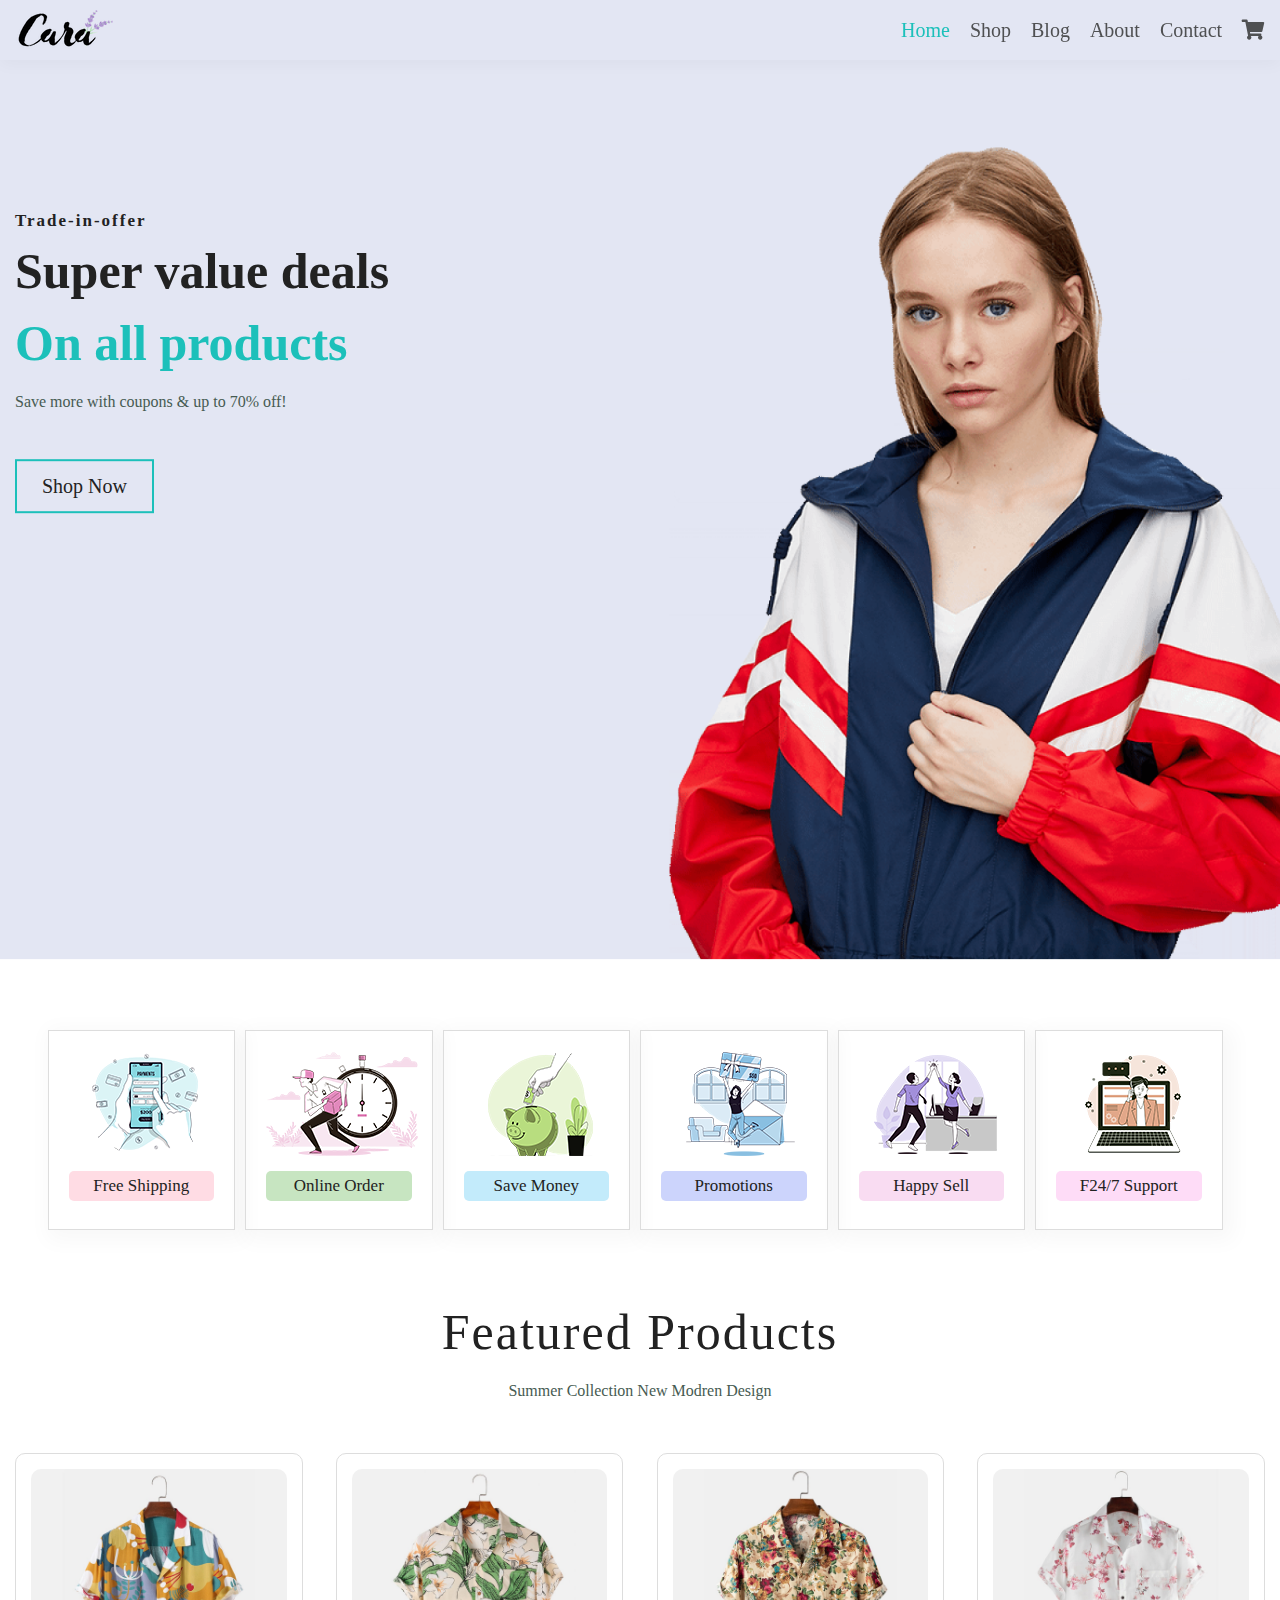
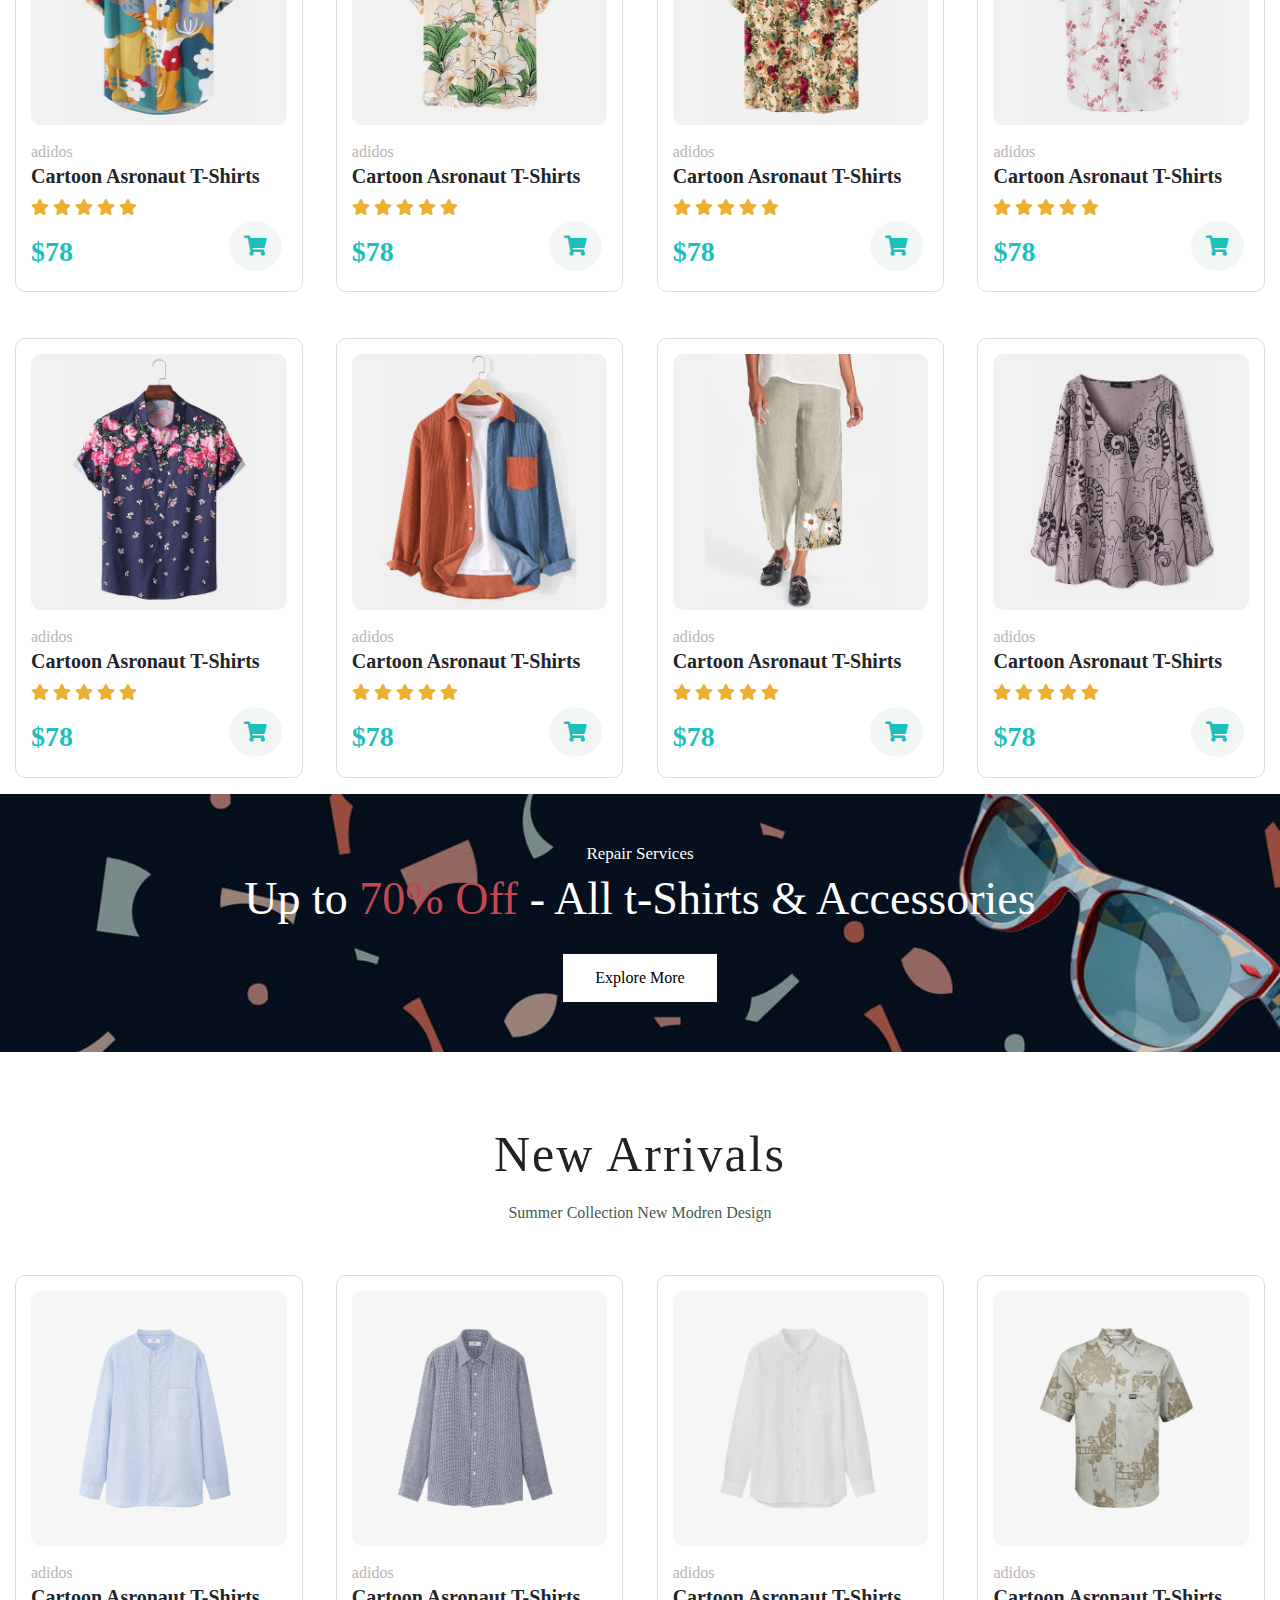
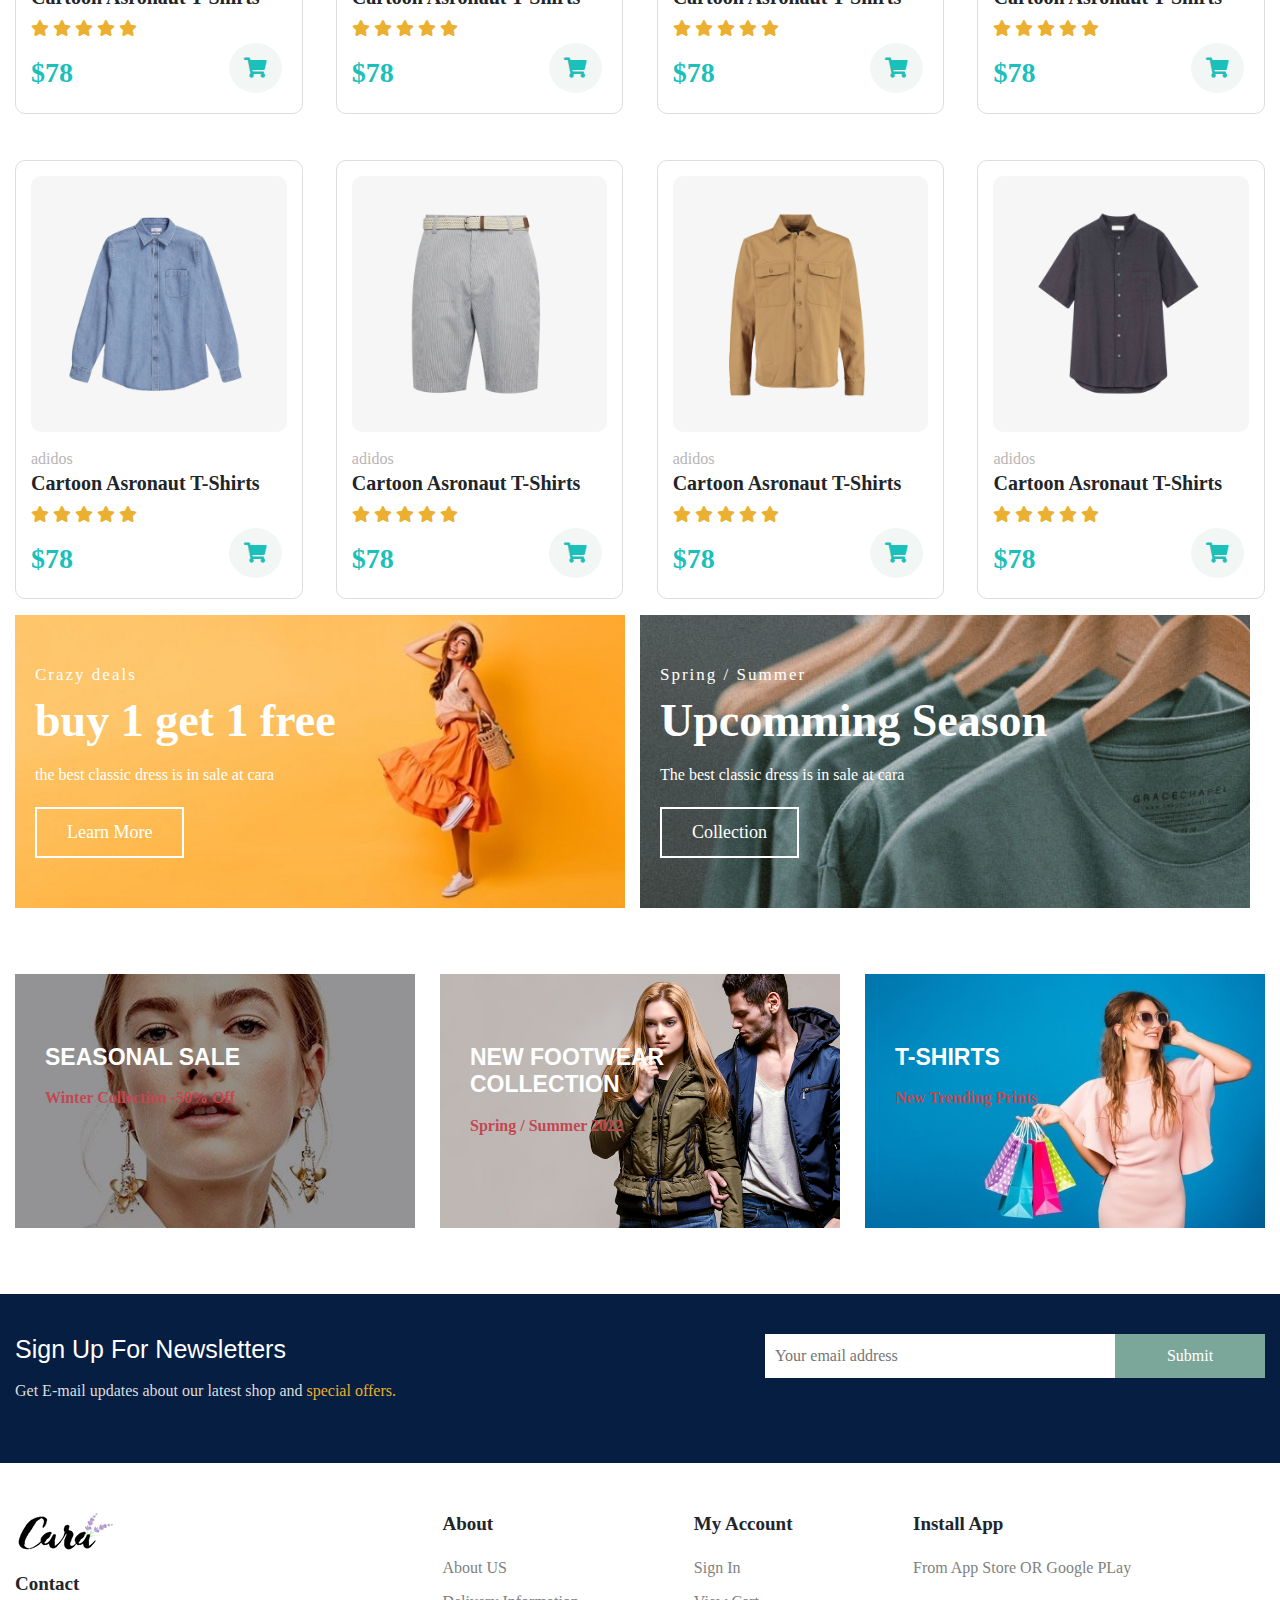
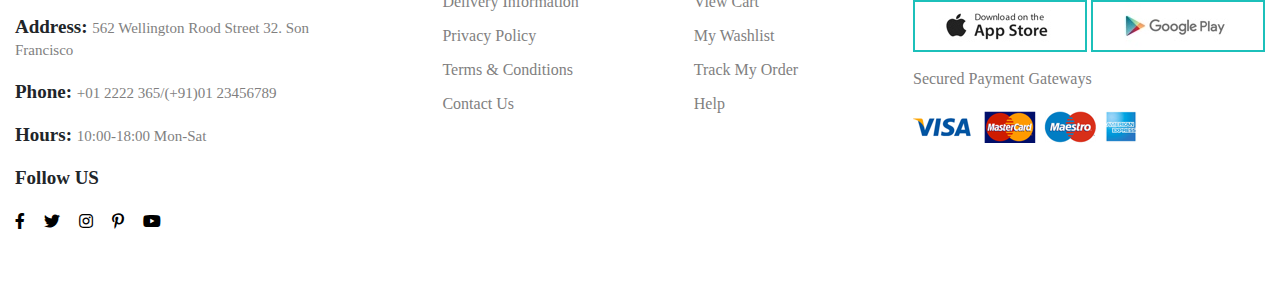
<file: index.html>
<!DOCTYPE html>
<html>
<head>
	<meta charset="UTF-8">
	<meta name="viewport" content="width=device-width, initial-scale=1">
	<link href="css/all.min.css" rel="stylesheet" type="text/css">
	<link href="css/bootstrap.css" rel="stylesheet" type="text/css">
    <link href="css/animate.min.css" rel="stylesheet" type="text/css">
	<link href="css/style.css" rel="stylesheet" type="text/css">
	<title>Document</title>
	<!--[if lt IE 9]>
    <script src="/js/html5shiv.js"></script>
    <![endif]-->

</head>
<body>

	<nav>
		
		<div class="container">
			<div class="l-side">
				<a href="#"> <img src="images/logo.png" alt=""> </a>
				<div>
					<a href="cart.html"> <i class="fa-solid fa-cart-shopping"></i> </a>
				    <a href="#"> <i class="fa-solid fa-bars-staggered"></i> </a>
				</div>
			</div>
	
			<ul class="r-side">
				<li> <a href=""> <i class="fa-solid fa-close"></i> </a> </li>
				<li> <a href="index.html" class="nav_active">Home</a> </li>
				<li> <a href="shop.html">Shop</a> </li>
				<li> <a href="blog.html">Blog</a> </li>
				<li> <a href="about.html">About</a> </li>
				<li> <a href="contact.html">Contact</a> </li>
				<li> <a href="cart.html"> <i class="fa-solid fa-cart-shopping"></i> </a> </li>
			</ul>
		</div>

	</nav>

	<!------------------------------------------------------------------------>
	<!------------------------------------------------------------------------>

	<header>
		<div class="container">
			
			<article>

				<h4>Trade-in-offer</h4>
				<h1>Super value deals</h1>
				<h1>On all products</h1>
				<p>Save more with coupons & up to 70% off!</p>
				<a href=""> Shop Now </a>

			</article>

		</div>
	</header>

	<!------------------------------------------------------------------------>
	<!------------------------------------------------------------------------>

	<section class="sec1">
		<div class="container">

			<article>
				<img src="images/features/f1.png" alt="">
				<h4>Free Shipping</h4>
			</article>
			<article>
				<img src="images/features/f2.png" alt="">
				<h4>Online Order</h4>
			</article>
			<article>
				<img src="images/features/f3.png" alt="">
				<h4>Save Money</h4>
			</article>
			<article>
				<img src="images/features/f4.png" alt="">
				<h4>Promotions</h4>
			</article>
			<article>
				<img src="images/features/f5.png" alt="">
				<h4>Happy Sell</h4>
			</article>
			<article>
				<img src="images/features/f6.png" alt="">
				<h4>F24/7 Support</h4>
			</article>

		</div>
	</section>

	<!------------------------------------------------------------------------>
	<!------------------------------------------------------------------------>

	<section class="sec2">
		<div class="container">

			<h1>Featured Products</h1>
			<p>Summer Collection New Modren Design</p>

			<article>

				<figure>
					<img src="images/products/f1.jpg" alt="">
					<div class="prod_info">
						<span>adidos</span>
						<h5>Cartoon Asronaut T-Shirts</h5>
						<div class="prod_stars">
							<i class="fa-solid fa-star"></i>
							<i class="fa-solid fa-star"></i>
							<i class="fa-solid fa-star"></i>
							<i class="fa-solid fa-star"></i>
							<i class="fa-solid fa-star"></i>
						</div>
						<h3>$78</h3>
					</div>
					<a href=""> <i class="fa-solid fa-shopping-cart"></i> </a>
				</figure>
				<figure>
					<img src="images/products/f2.jpg" alt="">
					<div class="prod_info">
						<span>adidos</span>
						<h5>Cartoon Asronaut T-Shirts</h5>
						<div class="prod_stars">
							<i class="fa-solid fa-star"></i>
							<i class="fa-solid fa-star"></i>
							<i class="fa-solid fa-star"></i>
							<i class="fa-solid fa-star"></i>
							<i class="fa-solid fa-star"></i>
						</div>
						<h3>$78</h3>
					</div>
					<a href=""> <i class="fa-solid fa-shopping-cart"></i> </a>
				</figure>
				<figure>
					<img src="images/products/f3.jpg" alt="">
					<div class="prod_info">
						<span>adidos</span>
						<h5>Cartoon Asronaut T-Shirts</h5>
						<div class="prod_stars">
							<i class="fa-solid fa-star"></i>
							<i class="fa-solid fa-star"></i>
							<i class="fa-solid fa-star"></i>
							<i class="fa-solid fa-star"></i>
							<i class="fa-solid fa-star"></i>
						</div>
						<h3>$78</h3>
					</div>
					<a href=""> <i class="fa-solid fa-shopping-cart"></i> </a>
				</figure>
				<figure>
					<img src="images/products/f4.jpg" alt="">
					<div class="prod_info">
						<span>adidos</span>
						<h5>Cartoon Asronaut T-Shirts</h5>
						<div class="prod_stars">
							<i class="fa-solid fa-star"></i>
							<i class="fa-solid fa-star"></i>
							<i class="fa-solid fa-star"></i>
							<i class="fa-solid fa-star"></i>
							<i class="fa-solid fa-star"></i>
						</div>
						<h3>$78</h3>
					</div>
					<a href=""> <i class="fa-solid fa-shopping-cart"></i> </a>
				</figure>
				<figure>
					<img src="images/products/f5.jpg" alt="">
					<div class="prod_info">
						<span>adidos</span>
						<h5>Cartoon Asronaut T-Shirts</h5>
						<div class="prod_stars">
							<i class="fa-solid fa-star"></i>
							<i class="fa-solid fa-star"></i>
							<i class="fa-solid fa-star"></i>
							<i class="fa-solid fa-star"></i>
							<i class="fa-solid fa-star"></i>
						</div>
						<h3>$78</h3>
					</div>
					<a href=""> <i class="fa-solid fa-shopping-cart"></i> </a>
				</figure>
				<figure>
					<img src="images/products/f6.jpg" alt="">
					<div class="prod_info">
						<span>adidos</span>
						<h5>Cartoon Asronaut T-Shirts</h5>
						<div class="prod_stars">
							<i class="fa-solid fa-star"></i>
							<i class="fa-solid fa-star"></i>
							<i class="fa-solid fa-star"></i>
							<i class="fa-solid fa-star"></i>
							<i class="fa-solid fa-star"></i>
						</div>
						<h3>$78</h3>
					</div>
					<a href=""> <i class="fa-solid fa-shopping-cart"></i> </a>
				</figure>
				<figure>
					<img src="images/products/f7.jpg" alt="">
					<div class="prod_info">
						<span>adidos</span>
						<h5>Cartoon Asronaut T-Shirts</h5>
						<div class="prod_stars">
							<i class="fa-solid fa-star"></i>
							<i class="fa-solid fa-star"></i>
							<i class="fa-solid fa-star"></i>
							<i class="fa-solid fa-star"></i>
							<i class="fa-solid fa-star"></i>
						</div>
						<h3>$78</h3>
					</div>
					<a href=""> <i class="fa-solid fa-shopping-cart"></i> </a>
				</figure>
				<figure>
					<img src="images/products/f8.jpg" alt="">
					<div class="prod_info">
						<span>adidos</span>
						<h5>Cartoon Asronaut T-Shirts</h5>
						<div class="prod_stars">
							<i class="fa-solid fa-star"></i>
							<i class="fa-solid fa-star"></i>
							<i class="fa-solid fa-star"></i>
							<i class="fa-solid fa-star"></i>
							<i class="fa-solid fa-star"></i>
						</div>
						<h3>$78</h3>
					</div>
					<a href=""> <i class="fa-solid fa-shopping-cart"></i> </a>
				</figure>

			</article>

		</div>

	</section>

	<!------------------------------------------------------------------------>
	<!------------------------------------------------------------------------>

	<section class="sec3">
		<div class="container">

			<article>
				<h4>Repair Services</h4>
				<h2>Up to <span> 70% Off </span> - All t-Shirts & Accessories</h2>
				<a href=""> Explore More </a>
			</article>

		</div>
	</section>

	<!------------------------------------------------------------------------>
	<!------------------------------------------------------------------------>

	<section class="sec2">
		<div class="container">

			<h1>New Arrivals</h1>
			<p>Summer Collection New Modren Design</p>

			<article>

				<figure>
					<img src="images/products/n1.jpg" alt="">
					<div class="prod_info">
						<span>adidos</span>
						<h5>Cartoon Asronaut T-Shirts</h5>
						<div class="prod_stars">
							<i class="fa-solid fa-star"></i>
							<i class="fa-solid fa-star"></i>
							<i class="fa-solid fa-star"></i>
							<i class="fa-solid fa-star"></i>
							<i class="fa-solid fa-star"></i>
						</div>
						<h3>$78</h3>
					</div>
					<a href=""> <i class="fa-solid fa-shopping-cart"></i> </a>
				</figure>
				<figure>
					<img src="images/products/n2.jpg" alt="">
					<div class="prod_info">
						<span>adidos</span>
						<h5>Cartoon Asronaut T-Shirts</h5>
						<div class="prod_stars">
							<i class="fa-solid fa-star"></i>
							<i class="fa-solid fa-star"></i>
							<i class="fa-solid fa-star"></i>
							<i class="fa-solid fa-star"></i>
							<i class="fa-solid fa-star"></i>
						</div>
						<h3>$78</h3>
					</div>
					<a href=""> <i class="fa-solid fa-shopping-cart"></i> </a>
				</figure>
				<figure>
					<img src="images/products/n3.jpg" alt="">
					<div class="prod_info">
						<span>adidos</span>
						<h5>Cartoon Asronaut T-Shirts</h5>
						<div class="prod_stars">
							<i class="fa-solid fa-star"></i>
							<i class="fa-solid fa-star"></i>
							<i class="fa-solid fa-star"></i>
							<i class="fa-solid fa-star"></i>
							<i class="fa-solid fa-star"></i>
						</div>
						<h3>$78</h3>
					</div>
					<a href=""> <i class="fa-solid fa-shopping-cart"></i> </a>
				</figure>
				<figure>
					<img src="images/products/n4.jpg" alt="">
					<div class="prod_info">
						<span>adidos</span>
						<h5>Cartoon Asronaut T-Shirts</h5>
						<div class="prod_stars">
							<i class="fa-solid fa-star"></i>
							<i class="fa-solid fa-star"></i>
							<i class="fa-solid fa-star"></i>
							<i class="fa-solid fa-star"></i>
							<i class="fa-solid fa-star"></i>
						</div>
						<h3>$78</h3>
					</div>
					<a href=""> <i class="fa-solid fa-shopping-cart"></i> </a>
				</figure>
				<figure>
					<img src="images/products/n5.jpg" alt="">
					<div class="prod_info">
						<span>adidos</span>
						<h5>Cartoon Asronaut T-Shirts</h5>
						<div class="prod_stars">
							<i class="fa-solid fa-star"></i>
							<i class="fa-solid fa-star"></i>
							<i class="fa-solid fa-star"></i>
							<i class="fa-solid fa-star"></i>
							<i class="fa-solid fa-star"></i>
						</div>
						<h3>$78</h3>
					</div>
					<a href=""> <i class="fa-solid fa-shopping-cart"></i> </a>
				</figure>
				<figure>
					<img src="images/products/n6.jpg" alt="">
					<div class="prod_info">
						<span>adidos</span>
						<h5>Cartoon Asronaut T-Shirts</h5>
						<div class="prod_stars">
							<i class="fa-solid fa-star"></i>
							<i class="fa-solid fa-star"></i>
							<i class="fa-solid fa-star"></i>
							<i class="fa-solid fa-star"></i>
							<i class="fa-solid fa-star"></i>
						</div>
						<h3>$78</h3>
					</div>
					<a href=""> <i class="fa-solid fa-shopping-cart"></i> </a>
				</figure>
				<figure>
					<img src="images/products/n7.jpg" alt="">
					<div class="prod_info">
						<span>adidos</span>
						<h5>Cartoon Asronaut T-Shirts</h5>
						<div class="prod_stars">
							<i class="fa-solid fa-star"></i>
							<i class="fa-solid fa-star"></i>
							<i class="fa-solid fa-star"></i>
							<i class="fa-solid fa-star"></i>
							<i class="fa-solid fa-star"></i>
						</div>
						<h3>$78</h3>
					</div>
					<a href=""> <i class="fa-solid fa-shopping-cart"></i> </a>
				</figure>
				<figure>
					<img src="images/products/n8.jpg" alt="">
					<div class="prod_info">
						<span>adidos</span>
						<h5>Cartoon Asronaut T-Shirts</h5>
						<div class="prod_stars">
							<i class="fa-solid fa-star"></i>
							<i class="fa-solid fa-star"></i>
							<i class="fa-solid fa-star"></i>
							<i class="fa-solid fa-star"></i>
							<i class="fa-solid fa-star"></i>
						</div>
						<h3>$78</h3>
					</div>
					<a href=""> <i class="fa-solid fa-shopping-cart"></i> </a>
				</figure>

			</article>

		</div>

	</section>

	<!------------------------------------------------------------------------>
	<!------------------------------------------------------------------------>

	<section class="sec4">
		<div class="container">

			<figure>
				<h4>Crazy deals</h4>
				<h2>buy 1 get 1 free</h2>
				<p>the best classic dress is in sale at cara</p>
				<a href=""> Learn More </a>
			</figure>
			<figure>
				<h4>Spring / Summer</h4>
				<h2>Upcomming Season</h2>
				<p>The best classic dress is in sale at cara</p>
				<a href=""> Collection </a>
			</figure>

		</div>
	</section>

	<!------------------------------------------------------------------------>
	<!------------------------------------------------------------------------>

	<section class="sec5">
		<div class="container">

			<figure>
				<h4>SEASONAL SALE</h4>
				<p>Winter Collection -50% Off</p>
			</figure>

			<figure>
				<h4>NEW FOOTWEAR COLLECTION</h4>
				<p>Spring / Summer 2022</p>
			</figure>

			<figure>
				<h4>T-SHIRTS</h4>
				<p>New Trending Prints</p>
			</figure>

		</div>
	</section>

	<!------------------------------------------------------------------------>
	<!------------------------------------------------------------------------>

	<section class="sec6">
		<div class="container">

			<article>
				<h4>Sign Up For Newsletters</h4>
				<p>Get E-mail updates about our latest shop and <span>special offers.</span></p>
			</article>

			<form action="" method="">
				<span>
					<input type="text" name="email" placeholder="Your email address"><input type="submit" name="submit">
				</span>
			</form>

		</div>
	</section>

	<!------------------------------------------------------------------------>
	<!------------------------------------------------------------------------>

	<footer>
		<div class="container">

			<figure>
				<img src="images/logo.png" alt="">
				<h5>Contact</h5>
				<div>
					<h5>Address: <span>562 Wellington Rood Street 32. Son Francisco</span> </h5>
					<h5>Phone: <span>+01 2222 365/(+91)01 23456789</span> </h5>
					<h5>Hours: <span>10:00-18:00 Mon-Sat</span> </h5>
				</div>
				<div>
					<h5>Follow US</h5>
					<ul>
						<li> <a href="#"> <i class="fa-brands fa-facebook-f"></i> </a> </li>
						<li> <a href="#"> <i class="fa-brands fa-twitter"></i> </a> </li>
						<li> <a href="#"> <i class="fa-brands fa-instagram"></i> </a> </li>
						<li> <a href="#"> <i class="fa-brands fa-pinterest-p"></i> </a> </li>
						<li> <a href="#"> <i class="fa-brands fa-youtube"></i> </a> </li>
					</ul>
				</div>
			</figure>

			<figure>
				<h5>About</h5>
				<ul>
					<li> <a href="#">About US</a> </li>
					<li> <a href="#">Delivery Information</a> </li>
					<li> <a href="#">Privacy Policy</a> </li>
					<li> <a href="#">Terms & Conditions</a> </li>
					<li> <a href="#">Contact Us</a> </li>
				</ul>
			</figure>

			<figure>
				<h5>My Account</h5>
				<ul>
					<li> <a href="#">Sign In</a> </li>
					<li> <a href="#">View Cart</a> </li>
					<li> <a href="#">My Washlist</a> </li>
					<li> <a href="#">Track My Order</a> </li>
					<li> <a href="#">Help</a> </li>
				</ul>
			</figure>

			<figure>
				<h5>Install App</h5>
				<p>From App Store OR Google PLay</p>
				<div class="app_install">
					<img src="images/pay/app.jpg" alt="">
					<img src="images/pay/play.jpg" alt="">
				</div>
				<p>Secured Payment Gateways</p>
				<div class="visa_pay">
					<img src="images/pay/pay.png" alt="">
				</div>
			</figure>

		</div>
	</footer>





	<script src="js/jquery-3.6.0.js"></script>
	<script src="js/bootstrap.bundle.js"></script>
    <script src="js/wow.min.js"></script>
              <script>
              new WOW().init();
              </script>
	<script src="js/main.js"></script>
    
</body>
</html>
</file>
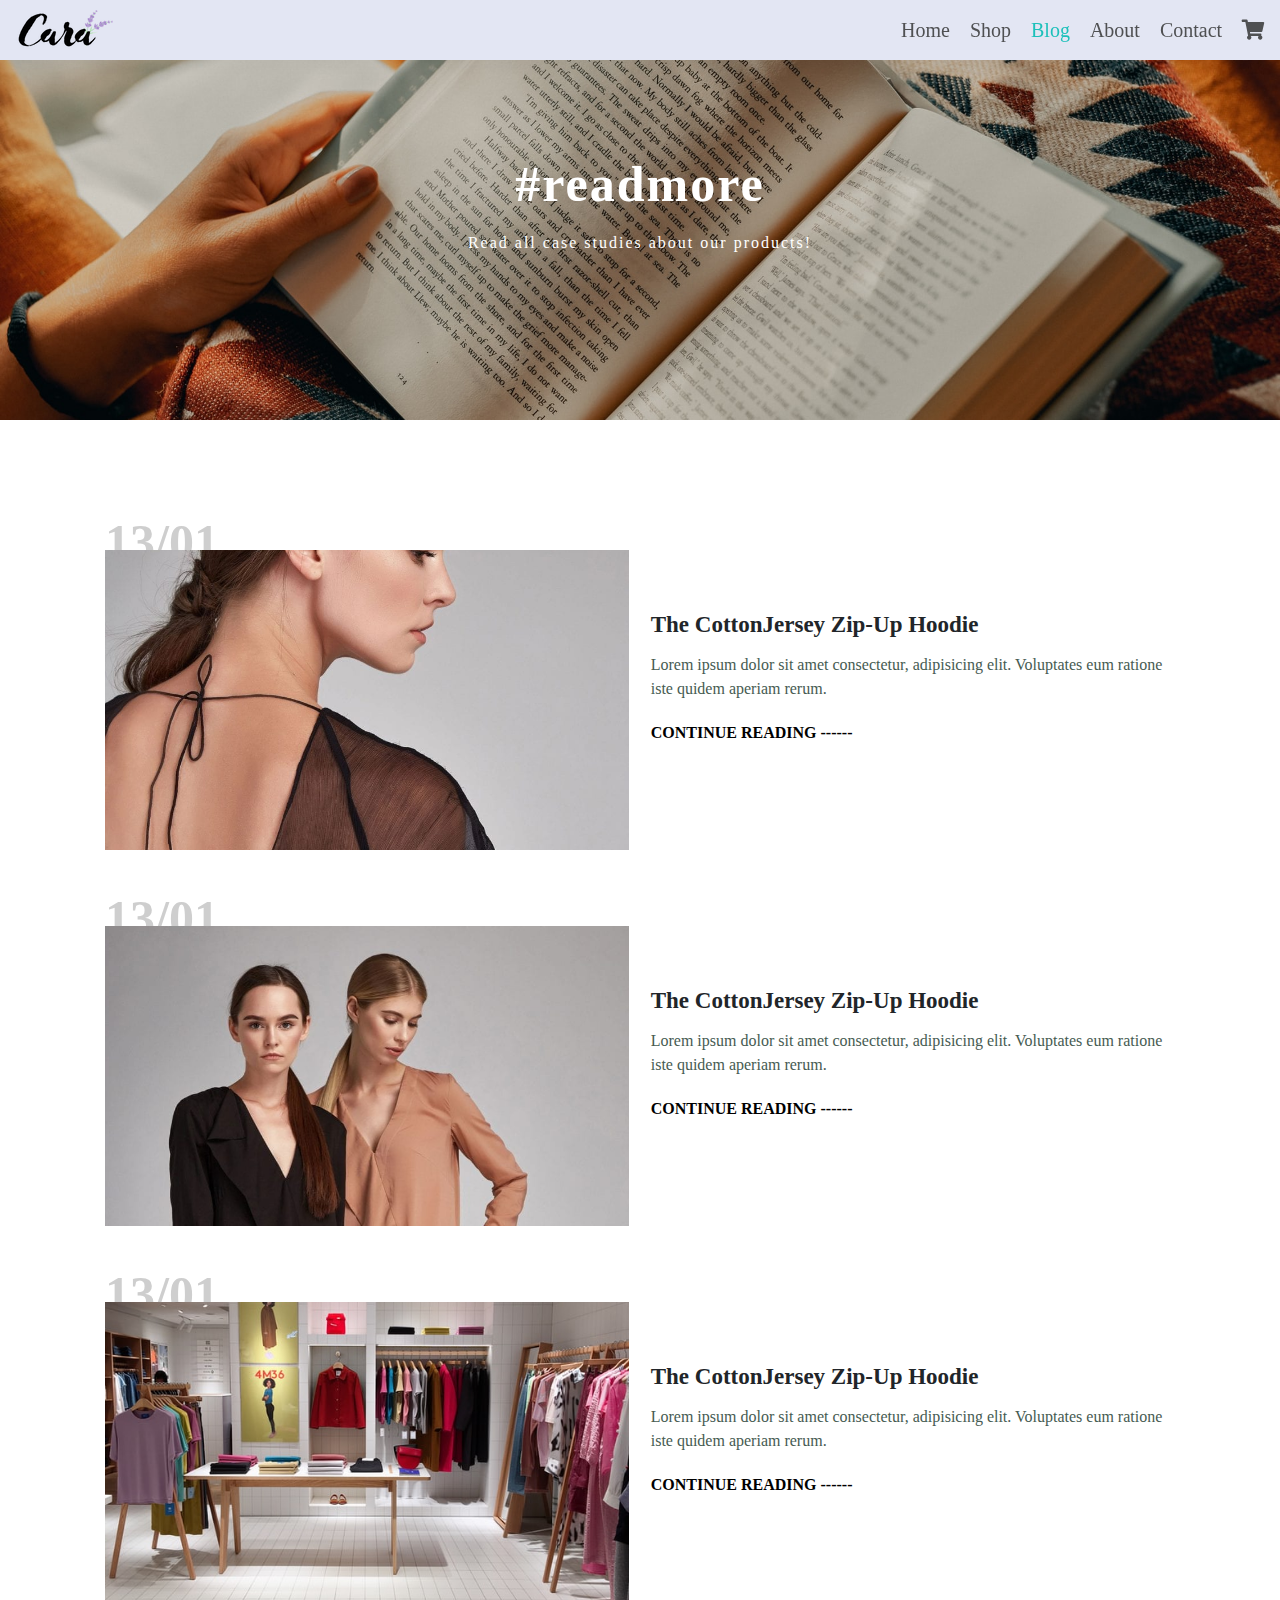
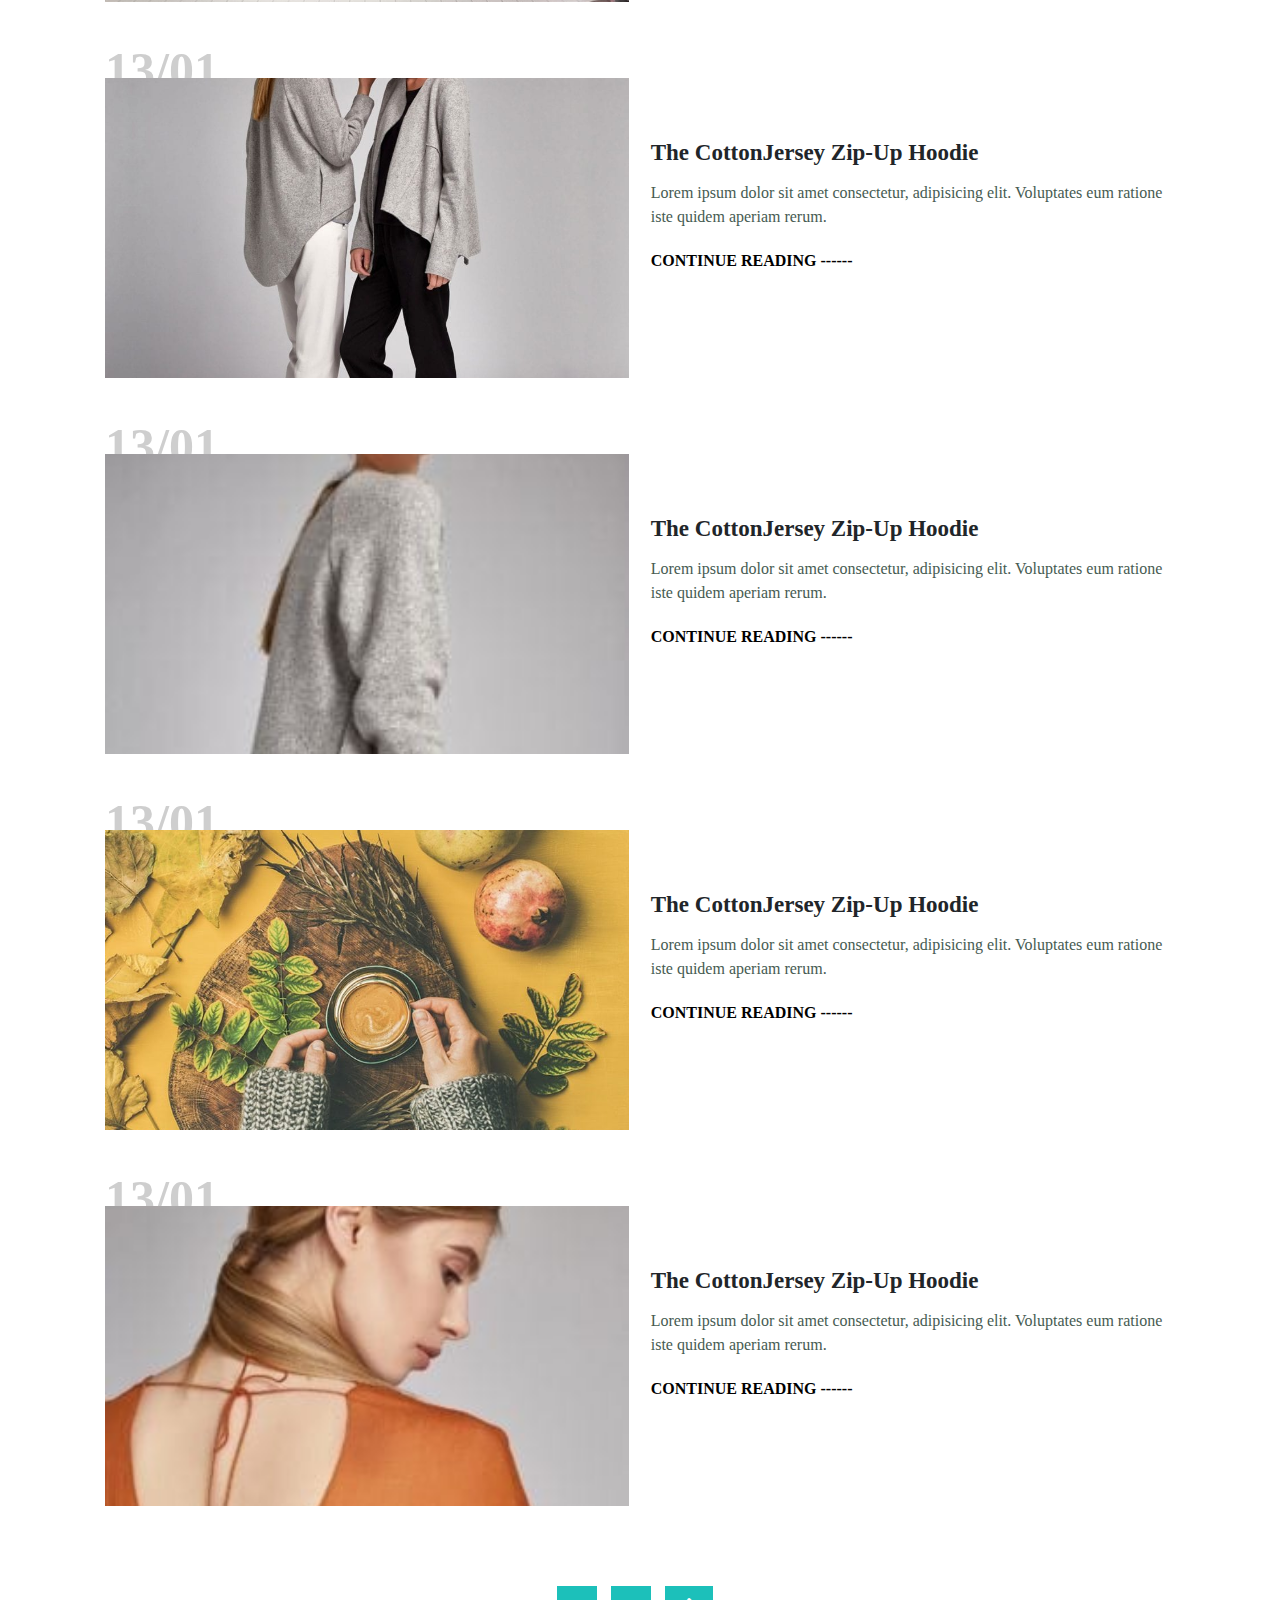
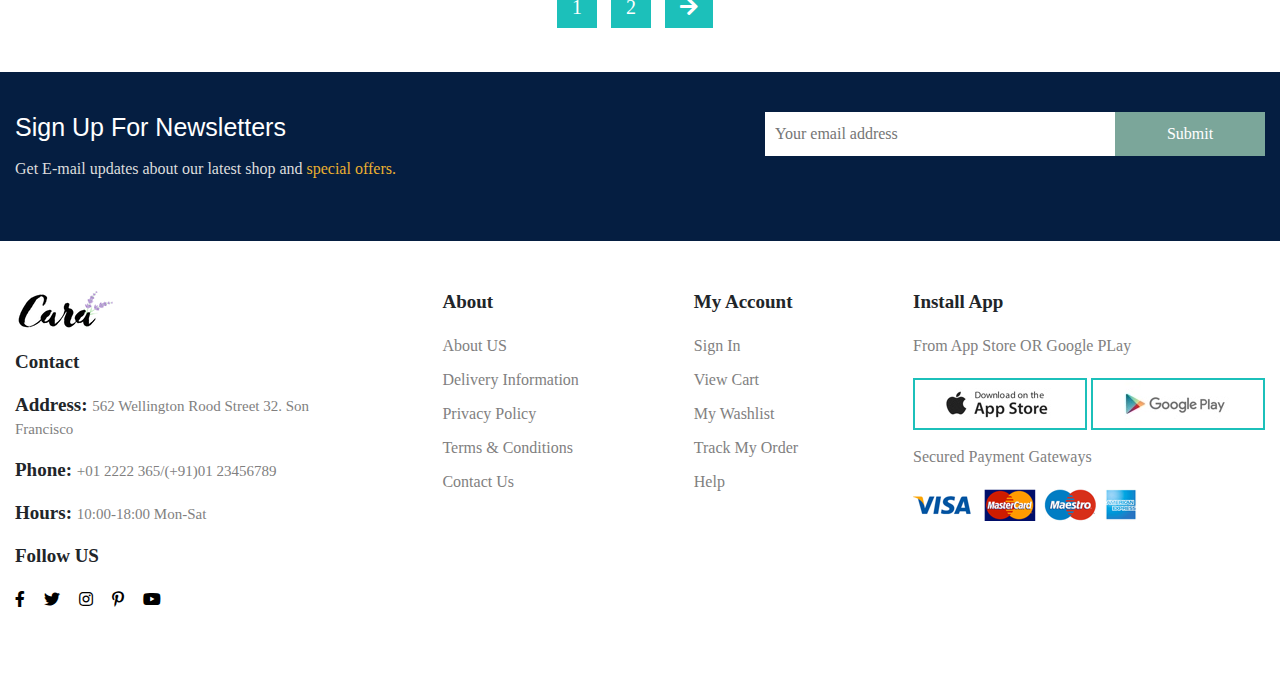
<file: blog.html>
<!DOCTYPE html>
<html>
<head>
	<meta charset="UTF-8">
	<meta name="viewport" content="width=device-width, initial-scale=1">
	<link href="css/all.min.css" rel="stylesheet" type="text/css">
	<link href="css/bootstrap.css" rel="stylesheet" type="text/css">
    <link href="css/animate.min.css" rel="stylesheet" type="text/css">
	<link href="css/style.css" rel="stylesheet" type="text/css">
	<title>Document</title>
	<!--[if lt IE 9]>
    <script src="/js/html5shiv.js"></script>
    <![endif]-->

</head>
<body>

	<nav>
		
		<div class="container">
			<div class="l-side">
				<a href="#"> <img src="images/logo.png" alt=""> </a>
				<div>
					<a href="cart.html"> <i class="fa-solid fa-cart-shopping"></i> </a>
				    <a href="#"> <i class="fa-solid fa-bars-staggered"></i> </a>
				</div>
			</div>
	
			<ul class="r-side">
				<li> <a href=""> <i class="fa-solid fa-close"></i> </a> </li>
				<li> <a href="index.html">Home</a> </li>
				<li> <a href="shop.html">Shop</a> </li>
				<li> <a href="blog.html" class="nav_active">Blog</a> </li>
				<li> <a href="about.html">About</a> </li>
				<li> <a href="contact.html">Contact</a> </li>
				<li> <a href="cart.html"> <i class="fa-solid fa-cart-shopping"></i> </a> </li>
			</ul>
		</div>

	</nav>

	<!------------------------------------------------------------------------>
	<!------------------------------------------------------------------------>

	<header class="blog_header">
		<div class="container">
			
			<article>

				<h1>#readmore</h1>
				<p>Read all case studies about our products!</p>

			</article>

		</div>
	</header>

    <!------------------------------------------------------------------------>
	<!------------------------------------------------------------------------>

	<section class="blogs">
        <div class="container">

            <div class="blog">
                <figure>
                    <p>13/01</p>
                    <img src="images/blog/b1.jpg" alt="">
                </figure>
                <article>
                    <h3>The CottonJersey Zip-Up Hoodie</h3>
                    <p>Lorem ipsum dolor sit amet consectetur, adipisicing elit. Voluptates eum ratione iste quidem aperiam rerum.</p>
                    <a href="#">CONTINUE READING ------</a>
                </article>
            </div>

            <div class="blog">
                <figure>
                    <p>13/01</p>
                    <img src="images/blog/b2.jpg" alt="">
                </figure>
                <article>
                    <h3>The CottonJersey Zip-Up Hoodie</h3>
                    <p>Lorem ipsum dolor sit amet consectetur, adipisicing elit. Voluptates eum ratione iste quidem aperiam rerum.</p>
                    <a href="#">CONTINUE READING ------</a>
                </article>
            </div>

            <div class="blog">
                <figure>
                    <p>13/01</p>
                    <img src="images/blog/b3.jpg" alt="">
                </figure>
                <article>
                    <h3>The CottonJersey Zip-Up Hoodie</h3>
                    <p>Lorem ipsum dolor sit amet consectetur, adipisicing elit. Voluptates eum ratione iste quidem aperiam rerum.</p>
                    <a href="#">CONTINUE READING ------</a>
                </article>
            </div>

            <div class="blog">
                <figure>
                    <p>13/01</p>
                    <img src="images/blog/b4.jpg" alt="">
                </figure>
                <article>
                    <h3>The CottonJersey Zip-Up Hoodie</h3>
                    <p>Lorem ipsum dolor sit amet consectetur, adipisicing elit. Voluptates eum ratione iste quidem aperiam rerum.</p>
                    <a href="#">CONTINUE READING ------</a>
                </article>
            </div>

            <div class="blog">
                <figure>
                    <p>13/01</p>
                    <img src="images/blog/b5.jpg" alt="">
                </figure>
                <article>
                    <h3>The CottonJersey Zip-Up Hoodie</h3>
                    <p>Lorem ipsum dolor sit amet consectetur, adipisicing elit. Voluptates eum ratione iste quidem aperiam rerum.</p>
                    <a href="#">CONTINUE READING ------</a>
                </article>
            </div>

            <div class="blog">
                <figure>
                    <p>13/01</p>
                    <img src="images/blog/b6.jpg" alt="">
                </figure>
                <article>
                    <h3>The CottonJersey Zip-Up Hoodie</h3>
                    <p>Lorem ipsum dolor sit amet consectetur, adipisicing elit. Voluptates eum ratione iste quidem aperiam rerum.</p>
                    <a href="#">CONTINUE READING ------</a>
                </article>
            </div>

            <div class="blog">
                <figure>
                    <p>13/01</p>
                    <img src="images/blog/b7.jpg" alt="">
                </figure>
                <article>
                    <h3>The CottonJersey Zip-Up Hoodie</h3>
                    <p>Lorem ipsum dolor sit amet consectetur, adipisicing elit. Voluptates eum ratione iste quidem aperiam rerum.</p>
                    <a href="#">CONTINUE READING ------</a>
                </article>
            </div>

        </div>
    </section>

	<!------------------------------------------------------------------------>
	<!------------------------------------------------------------------------>

    <section class="pagemovtion">
        <div class="container">

            <article>
                <a href="">1</a>
                <a href="">2</a>
                <a href=""> <i class="fa-solid fa-arrow-right"></i> </a>
            </article>
        </div>
    </section>

	<!------------------------------------------------------------------------>
	<!------------------------------------------------------------------------>

	<section class="sec6">
		<div class="container">

			<article>
				<h4>Sign Up For Newsletters</h4>
				<p>Get E-mail updates about our latest shop and <span>special offers.</span></p>
			</article>

			<form action="" method="">
				<span>
					<input type="text" name="email" placeholder="Your email address"><input type="submit" name="submit">
				</span>
			</form>

		</div>
	</section>

	<!------------------------------------------------------------------------>
	<!------------------------------------------------------------------------>

	<footer>
		<div class="container">

			<figure>
				<img src="images/logo.png" alt="">
				<h5>Contact</h5>
				<div>
					<h5>Address: <span>562 Wellington Rood Street 32. Son Francisco</span> </h5>
					<h5>Phone: <span>+01 2222 365/(+91)01 23456789</span> </h5>
					<h5>Hours: <span>10:00-18:00 Mon-Sat</span> </h5>
				</div>
				<div>
					<h5>Follow US</h5>
					<ul>
						<li> <a href="#"> <i class="fa-brands fa-facebook-f"></i> </a> </li>
						<li> <a href="#"> <i class="fa-brands fa-twitter"></i> </a> </li>
						<li> <a href="#"> <i class="fa-brands fa-instagram"></i> </a> </li>
						<li> <a href="#"> <i class="fa-brands fa-pinterest-p"></i> </a> </li>
						<li> <a href="#"> <i class="fa-brands fa-youtube"></i> </a> </li>
					</ul>
				</div>
			</figure>

			<figure>
				<h5>About</h5>
				<ul>
					<li> <a href="#">About US</a> </li>
					<li> <a href="#">Delivery Information</a> </li>
					<li> <a href="#">Privacy Policy</a> </li>
					<li> <a href="#">Terms & Conditions</a> </li>
					<li> <a href="#">Contact Us</a> </li>
				</ul>
			</figure>

			<figure>
				<h5>My Account</h5>
				<ul>
					<li> <a href="#">Sign In</a> </li>
					<li> <a href="#">View Cart</a> </li>
					<li> <a href="#">My Washlist</a> </li>
					<li> <a href="#">Track My Order</a> </li>
					<li> <a href="#">Help</a> </li>
				</ul>
			</figure>

			<figure>
				<h5>Install App</h5>
				<p>From App Store OR Google PLay</p>
				<div class="app_install">
					<img src="images/pay/app.jpg" alt="">
					<img src="images/pay/play.jpg" alt="">
				</div>
				<p>Secured Payment Gateways</p>
				<div class="visa_pay">
					<img src="images/pay/pay.png" alt="">
				</div>
			</figure>

		</div>
	</footer>





	<script src="js/jquery-3.6.0.js"></script>
	<script src="js/bootstrap.bundle.js"></script>
    <script src="js/wow.min.js"></script>
              <script>
              new WOW().init();
              </script>
	<script src="js/main.js"></script>
    
</body>
</html>
</file>
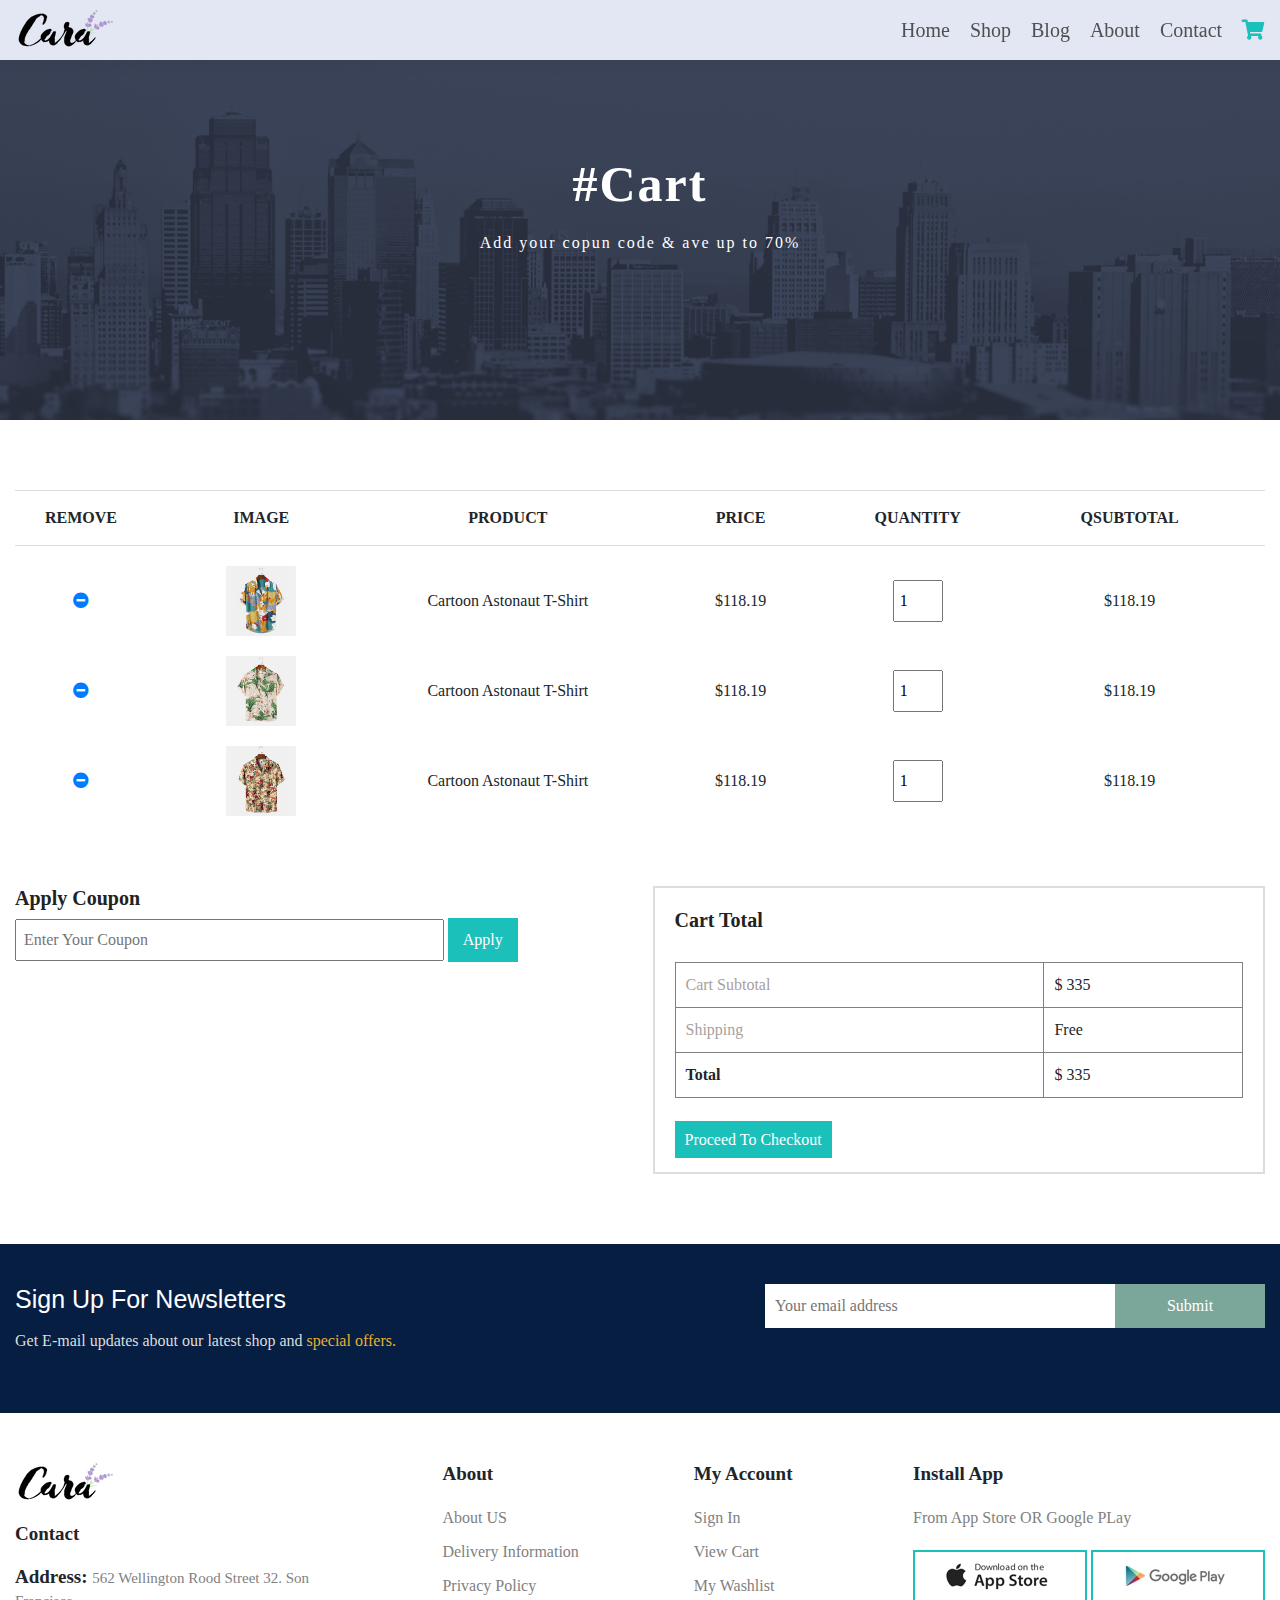
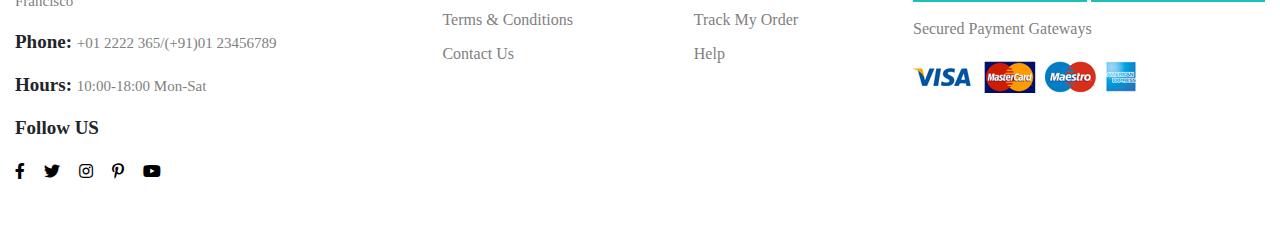
<file: cart.html>
<!DOCTYPE html>
<html>
<head>
	<meta charset="UTF-8">
	<meta name="viewport" content="width=device-width, initial-scale=1">
	<link href="css/all.min.css" rel="stylesheet" type="text/css">
	<link href="css/bootstrap.css" rel="stylesheet" type="text/css">
    <link href="css/animate.min.css" rel="stylesheet" type="text/css">
	<link href="css/style.css" rel="stylesheet" type="text/css">
	<title>Document</title>
	<!--[if lt IE 9]>
    <script src="/js/html5shiv.js"></script>
    <![endif]-->

</head>
<body>

	<nav>
		
		<div class="container">
			<div class="l-side">
				<a href="#"> <img src="images/logo.png" alt=""> </a>
				<div>
					<a href="cart.html"> <i class="fa-solid fa-cart-shopping"></i> </a>
				    <a href="#"> <i class="fa-solid fa-bars-staggered"></i> </a>
				</div>
			</div>
	
			<ul class="r-side">
				<li> <a href=""> <i class="fa-solid fa-close"></i> </a> </li>
				<li> <a href="index.html">Home</a> </li>
				<li> <a href="shop.html">Shop</a> </li>
				<li> <a href="blog.html">Blog</a> </li>
				<li> <a href="about.html">About</a> </li>
				<li> <a href="contact.html">Contact</a> </li>
				<li> <a href="cart.html"  class="nav_active"> <i class="fa-solid fa-cart-shopping"></i> </a> </li>
			</ul>
		</div>

	</nav>

    <!------------------------------------------------------------------------>
	<!------------------------------------------------------------------------>

    <header class="about_header">
		<div class="container">
			
			<article>

				<h1>#Cart</h1>
				<p>Add your copun code & ave up to 70%</p>

			</article>

		</div>
	</header>

    <!------------------------------------------------------------------------>
	<!------------------------------------------------------------------------>

    <section class="cart">
        <div class="container">

            <table>
                <thead>
                    <tr>
                        <th>REMOVE</th>
                        <th>IMAGE</th>
                        <th>PRODUCT</th>
                        <th>PRICE</th>
                        <th>QUANTITY</th>
                        <th>QSUBTOTAL</th>
                    </tr>
                </thead>

                <tbody>
                    <tr>
                        <td> <a href="#"><i class="fa-solid fa-circle-minus"></i></a> </td>
                        <td> <img src="images/products/f1.jpg" alt=""> </td>
                        <td>Cartoon Astonaut T-Shirt</td>
                        <td>$118.19</td>
                        <td> <input type="number" name="quantity" value="1" min="1"> </td>
                        <td> $118.19 </td>
                    </tr>
                    <tr>
                        <td> <a href="#"><i class="fa-solid fa-circle-minus"></i></a> </td>
                        <td> <img src="images/products/f2.jpg" alt=""> </td>
                        <td>Cartoon Astonaut T-Shirt</td>
                        <td>$118.19</td>
                        <td> <input type="number" name="quantity" value="1" min="1"> </td>
                        <td> $118.19 </td>
                    </tr>
                    <tr>
                        <td> <a href="#"><i class="fa-solid fa-circle-minus"></i></a> </td>
                        <td> <img src="images/products/f3.jpg" alt=""> </td>
                        <td>Cartoon Astonaut T-Shirt</td>
                        <td>$118.19</td>
                        <td> <input type="number" name="quantity" value="1" min="1"> </td>
                        <td> $118.19 </td>
                    </tr>
                    
                </tbody>
            </table>

        </div>
    </section>
    

    <!------------------------------------------------------------------------>
	<!------------------------------------------------------------------------>

    <section class="cart-add">
        <div class="container">

            <article>
                <h4>Apply Coupon</h4>
                <form action="" method="post">
                    <input type="text" name="coupon" placeholder="Enter Your Coupon"> <input type="submit" value="Apply">
                </form>
            </article>

            <figure>
                <h4>Cart Total</h4>
                <table class="cart-totl" border="1">
                    <tr>
                        <td style="color:rgb(167, 159, 159) ;">Cart Subtotal</td>
                        <td>$ 335</td>
                    </tr>
                    <tr>
                        <td style="color:rgb(167, 159, 159) ;">Shipping</td>
                        <td>Free</td>
                    </tr>
                    <tr>
                        <td style="font-weight:700; ">Total</td>
                        <td>$ 335</td>
                    </tr>
                </table>
                <a href="#">Proceed To Checkout</a>
            </figure>

        </div>
    </section>

	<!------------------------------------------------------------------------>
	<!------------------------------------------------------------------------>

	<section class="sec6">
		<div class="container">

			<article>
				<h4>Sign Up For Newsletters</h4>
				<p>Get E-mail updates about our latest shop and <span>special offers.</span></p>
			</article>

			<form action="" method="">
				<span>
					<input type="text" name="email" placeholder="Your email address"><input type="submit" name="submit">
				</span>
			</form>

		</div>
	</section>

	<!------------------------------------------------------------------------>
	<!------------------------------------------------------------------------>

	<footer>
		<div class="container">

			<figure>
				<img src="images/logo.png" alt="">
				<h5>Contact</h5>
				<div>
					<h5>Address: <span>562 Wellington Rood Street 32. Son Francisco</span> </h5>
					<h5>Phone: <span>+01 2222 365/(+91)01 23456789</span> </h5>
					<h5>Hours: <span>10:00-18:00 Mon-Sat</span> </h5>
				</div>
				<div>
					<h5>Follow US</h5>
					<ul>
						<li> <a href="#"> <i class="fa-brands fa-facebook-f"></i> </a> </li>
						<li> <a href="#"> <i class="fa-brands fa-twitter"></i> </a> </li>
						<li> <a href="#"> <i class="fa-brands fa-instagram"></i> </a> </li>
						<li> <a href="#"> <i class="fa-brands fa-pinterest-p"></i> </a> </li>
						<li> <a href="#"> <i class="fa-brands fa-youtube"></i> </a> </li>
					</ul>
				</div>
			</figure>

			<figure>
				<h5>About</h5>
				<ul>
					<li> <a href="#">About US</a> </li>
					<li> <a href="#">Delivery Information</a> </li>
					<li> <a href="#">Privacy Policy</a> </li>
					<li> <a href="#">Terms & Conditions</a> </li>
					<li> <a href="#">Contact Us</a> </li>
				</ul>
			</figure>

			<figure>
				<h5>My Account</h5>
				<ul>
					<li> <a href="#">Sign In</a> </li>
					<li> <a href="#">View Cart</a> </li>
					<li> <a href="#">My Washlist</a> </li>
					<li> <a href="#">Track My Order</a> </li>
					<li> <a href="#">Help</a> </li>
				</ul>
			</figure>

			<figure>
				<h5>Install App</h5>
				<p>From App Store OR Google PLay</p>
				<div class="app_install">
					<img src="images/pay/app.jpg" alt="">
					<img src="images/pay/play.jpg" alt="">
				</div>
				<p>Secured Payment Gateways</p>
				<div class="visa_pay">
					<img src="images/pay/pay.png" alt="">
				</div>
			</figure>

		</div>
	</footer>





	<script src="js/jquery-3.6.0.js"></script>
	<script src="js/bootstrap.bundle.js"></script>
    <script src="js/wow.min.js"></script>
              <script>
              new WOW().init();
              </script>
	<script src="js/main.js"></script>
    
</body>
</html>
</file>
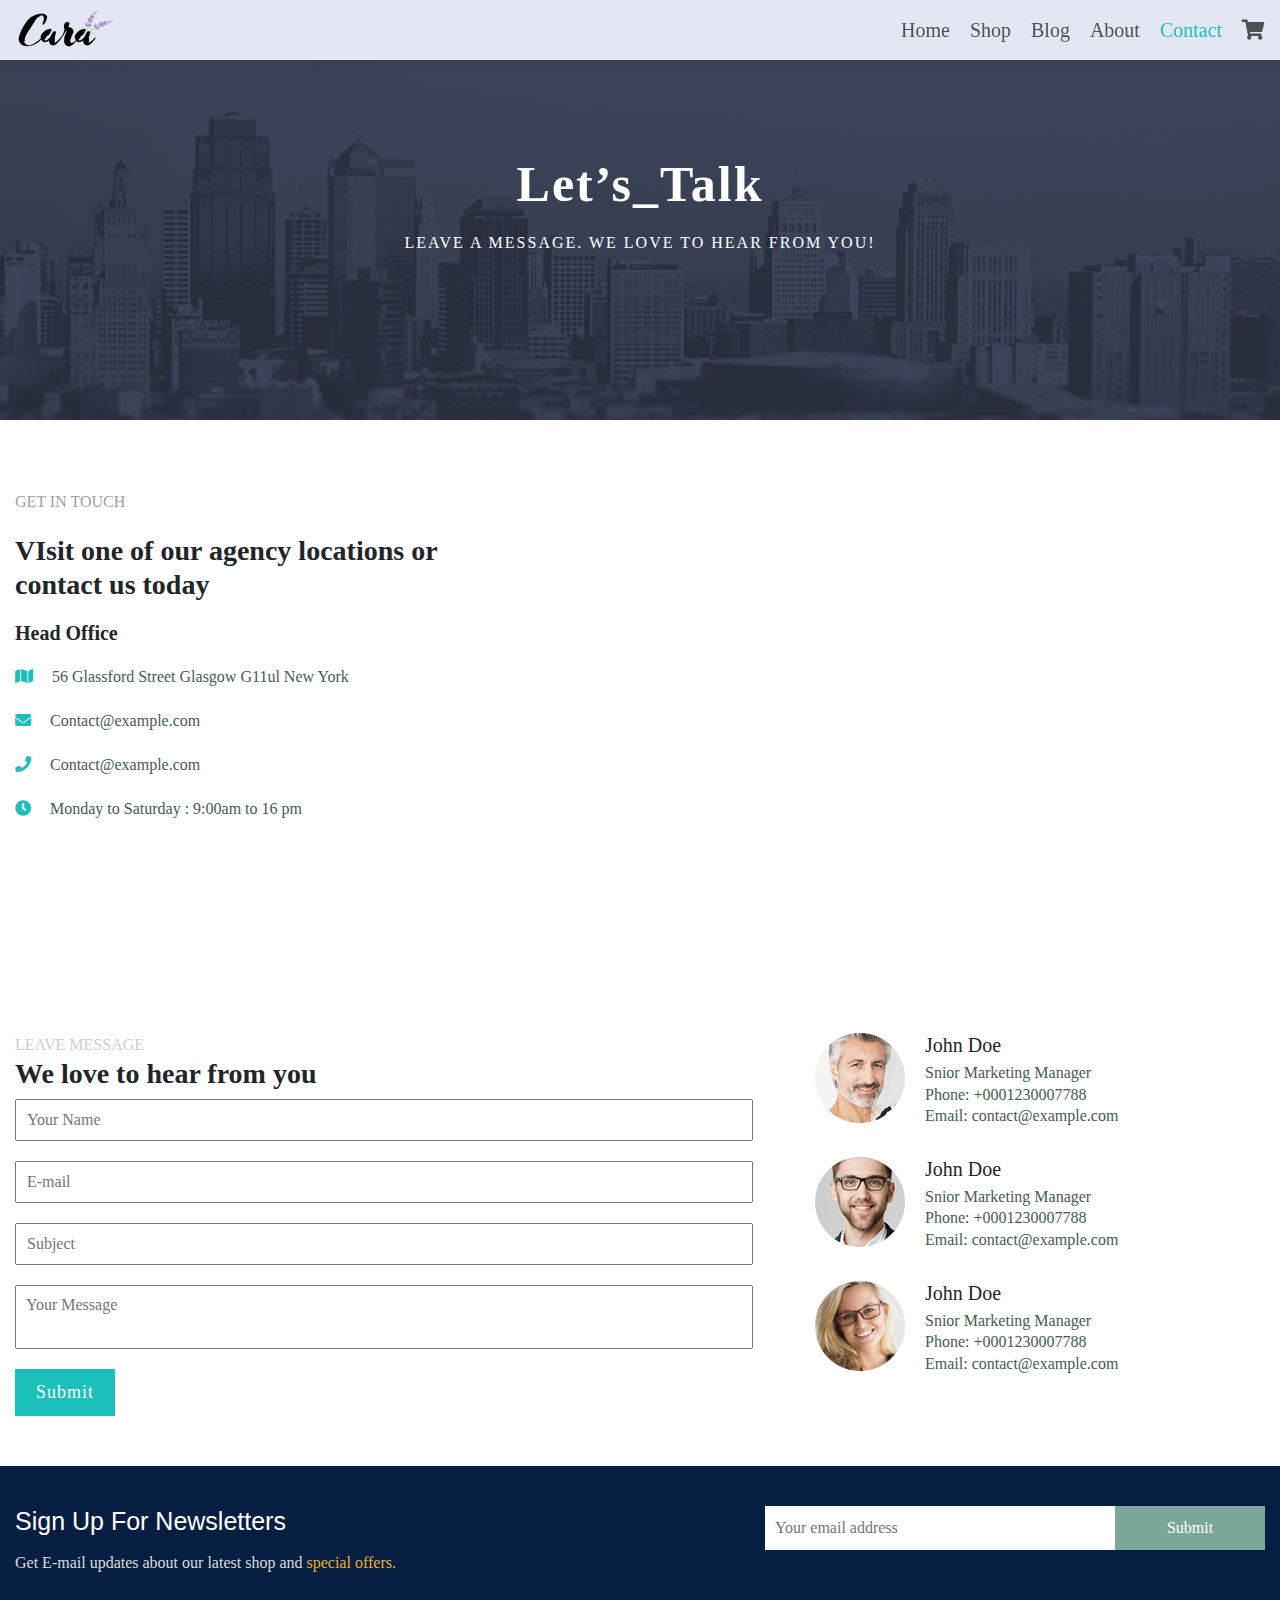
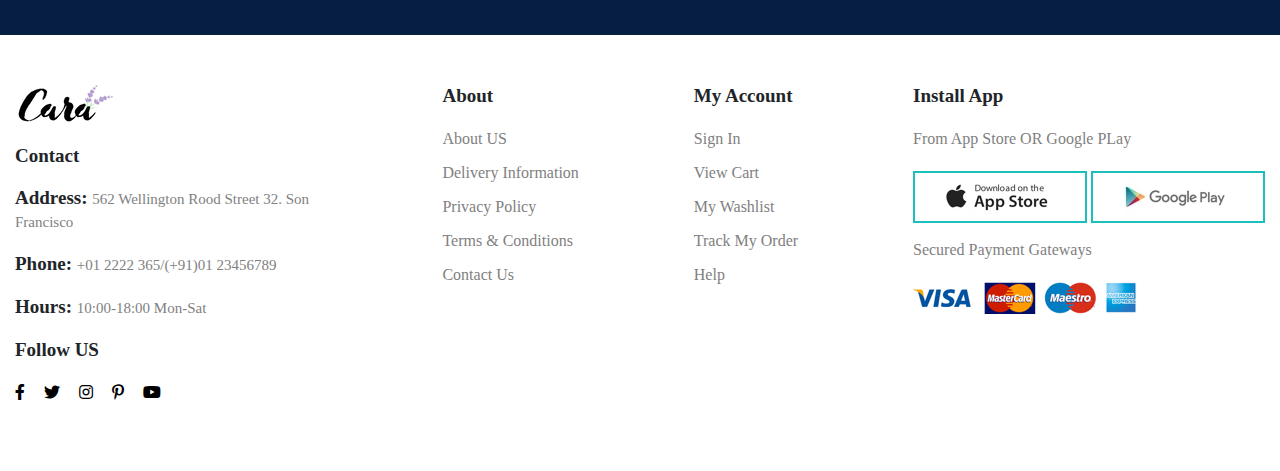
<file: contact.html>
<!DOCTYPE html>
<html>
<head>
	<meta charset="UTF-8">
	<meta name="viewport" content="width=device-width, initial-scale=1">
	<link href="css/all.min.css" rel="stylesheet" type="text/css">
	<link href="css/bootstrap.css" rel="stylesheet" type="text/css">
    <link href="css/animate.min.css" rel="stylesheet" type="text/css">
	<link href="css/style.css" rel="stylesheet" type="text/css">
	<title>Document</title>
	<!--[if lt IE 9]>
    <script src="/js/html5shiv.js"></script>
    <![endif]-->

</head>
<body>

	<nav>
		
		<div class="container">
			<div class="l-side">
				<a href="#"> <img src="images/logo.png" alt=""> </a>
				<div>
					<a href="cart.html"> <i class="fa-solid fa-cart-shopping"></i> </a>
				    <a href="#"> <i class="fa-solid fa-bars-staggered"></i> </a>
				</div>
			</div>
	
			<ul class="r-side">
				<li> <a href=""> <i class="fa-solid fa-close"></i> </a> </li>
				<li> <a href="index.html">Home</a> </li>
				<li> <a href="shop.html">Shop</a> </li>
				<li> <a href="blog.html">Blog</a> </li>
				<li> <a href="about.html">About</a> </li>
				<li> <a href="contact.html" class="nav_active">Contact</a> </li>
				<li> <a href="cart.html"> <i class="fa-solid fa-cart-shopping"></i> </a> </li>
			</ul>
		</div>

	</nav>

    <!------------------------------------------------------------------------>
	<!------------------------------------------------------------------------>

    <header class="about_header">
		<div class="container">
			
			<article>

				<h1>Let’s_Talk</h1>
				<p>LEAVE A MESSAGE. WE LOVE TO HEAR FROM YOU!</p>

			</article>

		</div>
	</header>

    <!------------------------------------------------------------------------>
	<!------------------------------------------------------------------------>

    <section class="mapp">
        <div class="container">

            <article>
                <span>GET IN TOUCH</span>
                <h3>VIsit one of our agency locations or contact us today</h3>
                <h5>Head Office</h5>
                <div class="contct">
                    <p> <i class="fa-solid fa-map"></i> 56 Glassford Street Glasgow G11ul New York</p>
                    <p> <i class="fa-solid fa-envelope"></i> Contact@example.com</p>
                    <p> <i class="fa-solid fa-phone"></i> Contact@example.com</p>
                    <p> <i class="fa-solid fa-clock"></i> Monday to Saturday : 9:00am to 16 pm</p>

                </div>
            </article>

            <figure>
                <iframe src="https://www.google.com/maps/embed?pb=!1m18!1m12!1m3!1d220468.6779221369!2d31.614179238165104!3d30.299097502850568!2m3!1f0!2f0!3f0!3m2!1i1024!2i768!4f13.1!3m3!1m2!1s0x14f8075f7c0ecadb%3A0xc54596c9cf9f7c82!2s10th%20of%20Ramadan%20City%2C%20Ash%20Sharqia%20Governorate!5e0!3m2!1sen!2seg!4v1653920025364!5m2!1sen!2seg" width="600" height="450" style="border:0;" allowfullscreen="" loading="lazy" referrerpolicy="no-referrer-when-downgrade"></iframe>
            </figure>

        </div>
    </section>

    <!------------------------------------------------------------------------>
	<!------------------------------------------------------------------------>

    <section class="contctform">
        <div class="container">

            <article>
                <span>LEAVE MESSAGE</span>
                <h3>We love to hear from you</h3>
                <form action="" method="post">
                    <input type="text" name="name" placeholder="Your Name">
                    <input type="text" name="email" placeholder="E-mail">
                    <input type="text" name="subject" placeholder="Subject">
                    <textarea name="messg" placeholder="Your Message"></textarea>
                    <input type="submit" value="Submit">
                </form>
            </article>

            <figure>

                <div class="contctpeople">
                    <div> <img src="images/people/1.png" alt=""> </div>
                    <div>
                        <h5>John Doe</h5>
                        <p>Snior Marketing Manager</p>
                        <p>Phone: +0001230007788</p>
                        <p>Email: contact@example.com</p>
                    </div>
                </div>
                <div class="contctpeople">
                    <div> <img src="images/people/2.png" alt=""> </div>
                    <div>
                        <h5>John Doe</h5>
                        <p>Snior Marketing Manager</p>
                        <p>Phone: +0001230007788</p>
                        <p>Email: contact@example.com</p>
                    </div>
                </div>
                <div class="contctpeople">
                    <div> <img src="images/people/3.png" alt=""> </div>
                    <div>
                        <h5>John Doe</h5>
                        <p>Snior Marketing Manager</p>
                        <p>Phone: +0001230007788</p>
                        <p>Email: contact@example.com</p>
                    </div>
                </div>
                
            </figure>

        </div>
    </section>

	<!------------------------------------------------------------------------>
	<!------------------------------------------------------------------------>

	<section class="sec6">
		<div class="container">

			<article>
				<h4>Sign Up For Newsletters</h4>
				<p>Get E-mail updates about our latest shop and <span>special offers.</span></p>
			</article>

			<form action="" method="">
				<span>
					<input type="text" name="email" placeholder="Your email address"><input type="submit" name="submit">
				</span>
			</form>

		</div>
	</section>

	<!------------------------------------------------------------------------>
	<!------------------------------------------------------------------------>

	<footer>
		<div class="container">

			<figure>
				<img src="images/logo.png" alt="">
				<h5>Contact</h5>
				<div>
					<h5>Address: <span>562 Wellington Rood Street 32. Son Francisco</span> </h5>
					<h5>Phone: <span>+01 2222 365/(+91)01 23456789</span> </h5>
					<h5>Hours: <span>10:00-18:00 Mon-Sat</span> </h5>
				</div>
				<div>
					<h5>Follow US</h5>
					<ul>
						<li> <a href="#"> <i class="fa-brands fa-facebook-f"></i> </a> </li>
						<li> <a href="#"> <i class="fa-brands fa-twitter"></i> </a> </li>
						<li> <a href="#"> <i class="fa-brands fa-instagram"></i> </a> </li>
						<li> <a href="#"> <i class="fa-brands fa-pinterest-p"></i> </a> </li>
						<li> <a href="#"> <i class="fa-brands fa-youtube"></i> </a> </li>
					</ul>
				</div>
			</figure>

			<figure>
				<h5>About</h5>
				<ul>
					<li> <a href="#">About US</a> </li>
					<li> <a href="#">Delivery Information</a> </li>
					<li> <a href="#">Privacy Policy</a> </li>
					<li> <a href="#">Terms & Conditions</a> </li>
					<li> <a href="#">Contact Us</a> </li>
				</ul>
			</figure>

			<figure>
				<h5>My Account</h5>
				<ul>
					<li> <a href="#">Sign In</a> </li>
					<li> <a href="#">View Cart</a> </li>
					<li> <a href="#">My Washlist</a> </li>
					<li> <a href="#">Track My Order</a> </li>
					<li> <a href="#">Help</a> </li>
				</ul>
			</figure>

			<figure>
				<h5>Install App</h5>
				<p>From App Store OR Google PLay</p>
				<div class="app_install">
					<img src="images/pay/app.jpg" alt="">
					<img src="images/pay/play.jpg" alt="">
				</div>
				<p>Secured Payment Gateways</p>
				<div class="visa_pay">
					<img src="images/pay/pay.png" alt="">
				</div>
			</figure>

		</div>
	</footer>





	<script src="js/jquery-3.6.0.js"></script>
	<script src="js/bootstrap.bundle.js"></script>
    <script src="js/wow.min.js"></script>
              <script>
              new WOW().init();
              </script>
	<script src="js/main.js"></script>
    
</body>
</html>
</file>
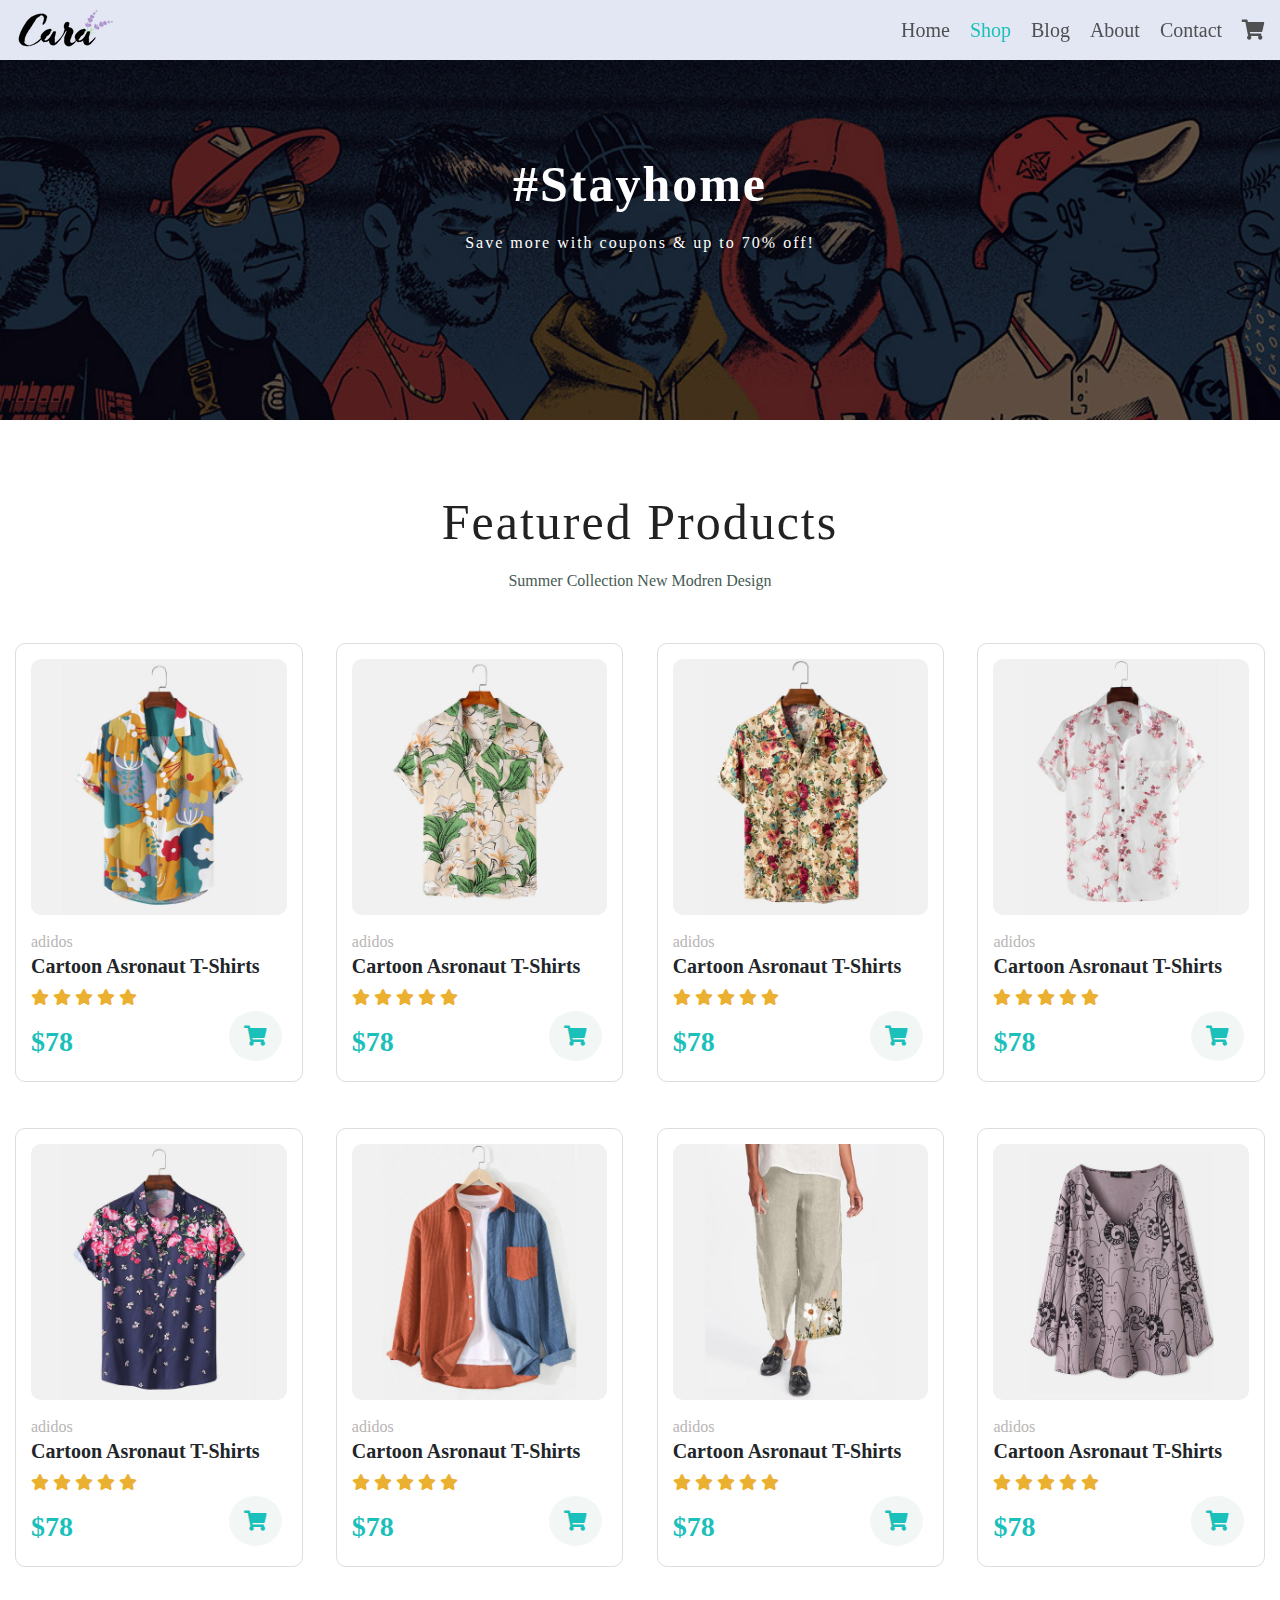
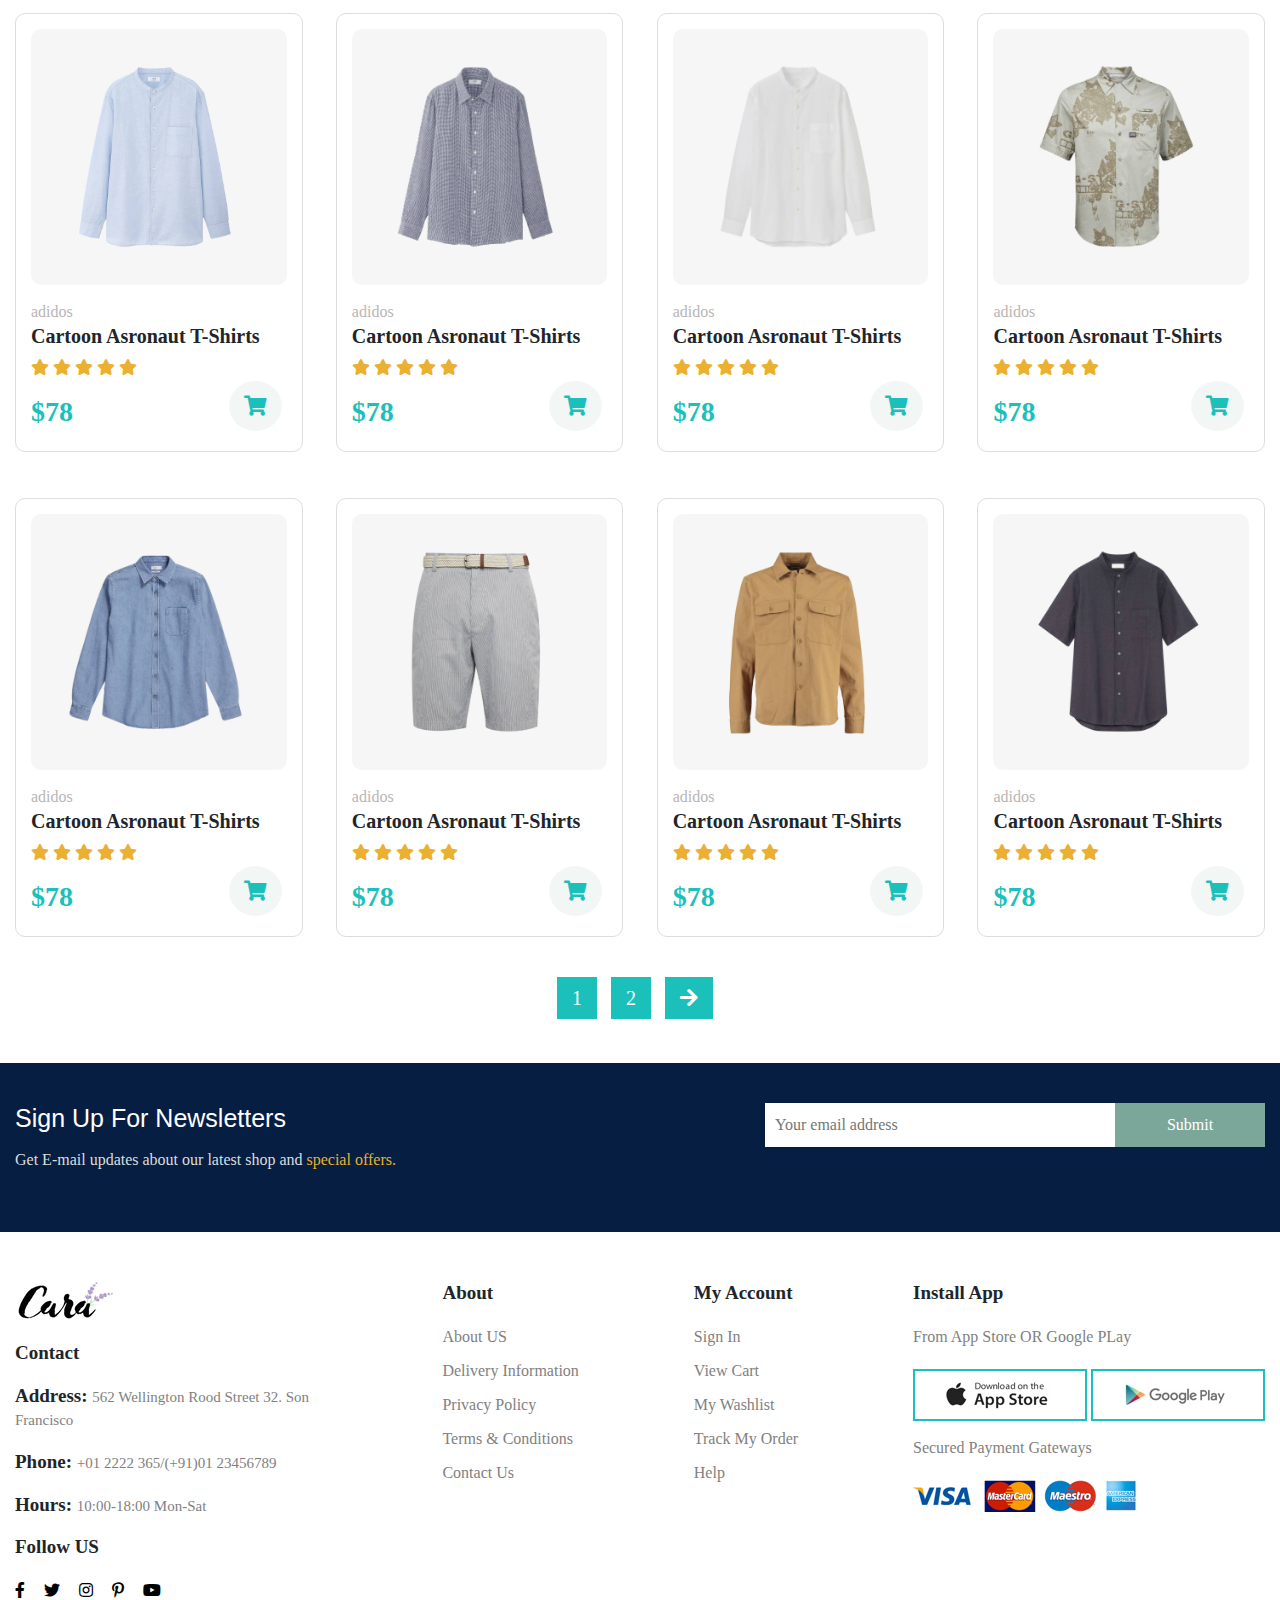
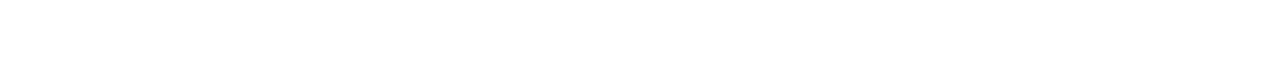
<file: shop.html>
<!DOCTYPE html>
<html>
<head>
	<meta charset="UTF-8">
	<meta name="viewport" content="width=device-width, initial-scale=1">
	<link href="css/all.min.css" rel="stylesheet" type="text/css">
	<link href="css/bootstrap.css" rel="stylesheet" type="text/css">
    <link href="css/animate.min.css" rel="stylesheet" type="text/css">
	<link href="css/style.css" rel="stylesheet" type="text/css">
	<title>Document</title>
	<!--[if lt IE 9]>
    <script src="/js/html5shiv.js"></script>
    <![endif]-->

</head>
<body>

	<nav>
		
		<div class="container">
			<div class="l-side">
				<a href="#"> <img src="images/logo.png" alt=""> </a>
				<div>
					<a href="cart.html"> <i class="fa-solid fa-cart-shopping"></i> </a>
				    <a href="#"> <i class="fa-solid fa-bars-staggered"></i> </a>
				</div>
			</div>
	
			<ul class="r-side">
				<li> <a href=""> <i class="fa-solid fa-close"></i> </a> </li>
				<li> <a href="index.html">Home</a> </li>
				<li> <a href="shop.html" class="nav_active">Shop</a> </li>
				<li> <a href="blog.html">Blog</a> </li>
				<li> <a href="about.html">About</a> </li>
				<li> <a href="contact.html">Contact</a> </li>
				<li> <a href="cart.html"> <i class="fa-solid fa-cart-shopping"></i> </a> </li>
			</ul>
		</div>

	</nav>

	<!------------------------------------------------------------------------>
	<!------------------------------------------------------------------------>

	<header class="shop_header">
		<div class="container">
			
			<article>

				<h1>#Stayhome</h1>
				<p>Save more with coupons & up to 70% off!</p>

			</article>

		</div>
	</header>

    <!------------------------------------------------------------------------>
	<!------------------------------------------------------------------------>

	<section class="sec2">
		<div class="container">

			<h1>Featured Products</h1>
			<p>Summer Collection New Modren Design</p>

			<article>

				<figure onclick="window.location.href='sproduct.html'">
					<img src="images/products/f1.jpg" alt="">
					<div class="prod_info">
						<span>adidos</span>
						<h5>Cartoon Asronaut T-Shirts</h5>
						<div class="prod_stars">
							<i class="fa-solid fa-star"></i>
							<i class="fa-solid fa-star"></i>
							<i class="fa-solid fa-star"></i>
							<i class="fa-solid fa-star"></i>
							<i class="fa-solid fa-star"></i>
						</div>
						<h3>$78</h3>
					</div>
					<a href=""> <i class="fa-solid fa-shopping-cart"></i> </a>
				</figure>
				<figure>
					<img src="images/products/f2.jpg" alt="">
					<div class="prod_info">
						<span>adidos</span>
						<h5>Cartoon Asronaut T-Shirts</h5>
						<div class="prod_stars">
							<i class="fa-solid fa-star"></i>
							<i class="fa-solid fa-star"></i>
							<i class="fa-solid fa-star"></i>
							<i class="fa-solid fa-star"></i>
							<i class="fa-solid fa-star"></i>
						</div>
						<h3>$78</h3>
					</div>
					<a href=""> <i class="fa-solid fa-shopping-cart"></i> </a>
				</figure>
				<figure>
					<img src="images/products/f3.jpg" alt="">
					<div class="prod_info">
						<span>adidos</span>
						<h5>Cartoon Asronaut T-Shirts</h5>
						<div class="prod_stars">
							<i class="fa-solid fa-star"></i>
							<i class="fa-solid fa-star"></i>
							<i class="fa-solid fa-star"></i>
							<i class="fa-solid fa-star"></i>
							<i class="fa-solid fa-star"></i>
						</div>
						<h3>$78</h3>
					</div>
					<a href=""> <i class="fa-solid fa-shopping-cart"></i> </a>
				</figure>
				<figure>
					<img src="images/products/f4.jpg" alt="">
					<div class="prod_info">
						<span>adidos</span>
						<h5>Cartoon Asronaut T-Shirts</h5>
						<div class="prod_stars">
							<i class="fa-solid fa-star"></i>
							<i class="fa-solid fa-star"></i>
							<i class="fa-solid fa-star"></i>
							<i class="fa-solid fa-star"></i>
							<i class="fa-solid fa-star"></i>
						</div>
						<h3>$78</h3>
					</div>
					<a href=""> <i class="fa-solid fa-shopping-cart"></i> </a>
				</figure>
				<figure>
					<img src="images/products/f5.jpg" alt="">
					<div class="prod_info">
						<span>adidos</span>
						<h5>Cartoon Asronaut T-Shirts</h5>
						<div class="prod_stars">
							<i class="fa-solid fa-star"></i>
							<i class="fa-solid fa-star"></i>
							<i class="fa-solid fa-star"></i>
							<i class="fa-solid fa-star"></i>
							<i class="fa-solid fa-star"></i>
						</div>
						<h3>$78</h3>
					</div>
					<a href=""> <i class="fa-solid fa-shopping-cart"></i> </a>
				</figure>
				<figure>
					<img src="images/products/f6.jpg" alt="">
					<div class="prod_info">
						<span>adidos</span>
						<h5>Cartoon Asronaut T-Shirts</h5>
						<div class="prod_stars">
							<i class="fa-solid fa-star"></i>
							<i class="fa-solid fa-star"></i>
							<i class="fa-solid fa-star"></i>
							<i class="fa-solid fa-star"></i>
							<i class="fa-solid fa-star"></i>
						</div>
						<h3>$78</h3>
					</div>
					<a href=""> <i class="fa-solid fa-shopping-cart"></i> </a>
				</figure>
				<figure>
					<img src="images/products/f7.jpg" alt="">
					<div class="prod_info">
						<span>adidos</span>
						<h5>Cartoon Asronaut T-Shirts</h5>
						<div class="prod_stars">
							<i class="fa-solid fa-star"></i>
							<i class="fa-solid fa-star"></i>
							<i class="fa-solid fa-star"></i>
							<i class="fa-solid fa-star"></i>
							<i class="fa-solid fa-star"></i>
						</div>
						<h3>$78</h3>
					</div>
					<a href=""> <i class="fa-solid fa-shopping-cart"></i> </a>
				</figure>
				<figure>
					<img src="images/products/f8.jpg" alt="">
					<div class="prod_info">
						<span>adidos</span>
						<h5>Cartoon Asronaut T-Shirts</h5>
						<div class="prod_stars">
							<i class="fa-solid fa-star"></i>
							<i class="fa-solid fa-star"></i>
							<i class="fa-solid fa-star"></i>
							<i class="fa-solid fa-star"></i>
							<i class="fa-solid fa-star"></i>
						</div>
						<h3>$78</h3>
					</div>
					<a href=""> <i class="fa-solid fa-shopping-cart"></i> </a>
				</figure>

			</article>


			<article>

				<figure>
					<img src="images/products/n1.jpg" alt="">
					<div class="prod_info">
						<span>adidos</span>
						<h5>Cartoon Asronaut T-Shirts</h5>
						<div class="prod_stars">
							<i class="fa-solid fa-star"></i>
							<i class="fa-solid fa-star"></i>
							<i class="fa-solid fa-star"></i>
							<i class="fa-solid fa-star"></i>
							<i class="fa-solid fa-star"></i>
						</div>
						<h3>$78</h3>
					</div>
					<a href=""> <i class="fa-solid fa-shopping-cart"></i> </a>
				</figure>
				<figure>
					<img src="images/products/n2.jpg" alt="">
					<div class="prod_info">
						<span>adidos</span>
						<h5>Cartoon Asronaut T-Shirts</h5>
						<div class="prod_stars">
							<i class="fa-solid fa-star"></i>
							<i class="fa-solid fa-star"></i>
							<i class="fa-solid fa-star"></i>
							<i class="fa-solid fa-star"></i>
							<i class="fa-solid fa-star"></i>
						</div>
						<h3>$78</h3>
					</div>
					<a href=""> <i class="fa-solid fa-shopping-cart"></i> </a>
				</figure>
				<figure>
					<img src="images/products/n3.jpg" alt="">
					<div class="prod_info">
						<span>adidos</span>
						<h5>Cartoon Asronaut T-Shirts</h5>
						<div class="prod_stars">
							<i class="fa-solid fa-star"></i>
							<i class="fa-solid fa-star"></i>
							<i class="fa-solid fa-star"></i>
							<i class="fa-solid fa-star"></i>
							<i class="fa-solid fa-star"></i>
						</div>
						<h3>$78</h3>
					</div>
					<a href=""> <i class="fa-solid fa-shopping-cart"></i> </a>
				</figure>
				<figure>
					<img src="images/products/n4.jpg" alt="">
					<div class="prod_info">
						<span>adidos</span>
						<h5>Cartoon Asronaut T-Shirts</h5>
						<div class="prod_stars">
							<i class="fa-solid fa-star"></i>
							<i class="fa-solid fa-star"></i>
							<i class="fa-solid fa-star"></i>
							<i class="fa-solid fa-star"></i>
							<i class="fa-solid fa-star"></i>
						</div>
						<h3>$78</h3>
					</div>
					<a href=""> <i class="fa-solid fa-shopping-cart"></i> </a>
				</figure>
				<figure>
					<img src="images/products/n5.jpg" alt="">
					<div class="prod_info">
						<span>adidos</span>
						<h5>Cartoon Asronaut T-Shirts</h5>
						<div class="prod_stars">
							<i class="fa-solid fa-star"></i>
							<i class="fa-solid fa-star"></i>
							<i class="fa-solid fa-star"></i>
							<i class="fa-solid fa-star"></i>
							<i class="fa-solid fa-star"></i>
						</div>
						<h3>$78</h3>
					</div>
					<a href=""> <i class="fa-solid fa-shopping-cart"></i> </a>
				</figure>
				<figure>
					<img src="images/products/n6.jpg" alt="">
					<div class="prod_info">
						<span>adidos</span>
						<h5>Cartoon Asronaut T-Shirts</h5>
						<div class="prod_stars">
							<i class="fa-solid fa-star"></i>
							<i class="fa-solid fa-star"></i>
							<i class="fa-solid fa-star"></i>
							<i class="fa-solid fa-star"></i>
							<i class="fa-solid fa-star"></i>
						</div>
						<h3>$78</h3>
					</div>
					<a href=""> <i class="fa-solid fa-shopping-cart"></i> </a>
				</figure>
				<figure>
					<img src="images/products/n7.jpg" alt="">
					<div class="prod_info">
						<span>adidos</span>
						<h5>Cartoon Asronaut T-Shirts</h5>
						<div class="prod_stars">
							<i class="fa-solid fa-star"></i>
							<i class="fa-solid fa-star"></i>
							<i class="fa-solid fa-star"></i>
							<i class="fa-solid fa-star"></i>
							<i class="fa-solid fa-star"></i>
						</div>
						<h3>$78</h3>
					</div>
					<a href=""> <i class="fa-solid fa-shopping-cart"></i> </a>
				</figure>
				<figure>
					<img src="images/products/n8.jpg" alt="">
					<div class="prod_info">
						<span>adidos</span>
						<h5>Cartoon Asronaut T-Shirts</h5>
						<div class="prod_stars">
							<i class="fa-solid fa-star"></i>
							<i class="fa-solid fa-star"></i>
							<i class="fa-solid fa-star"></i>
							<i class="fa-solid fa-star"></i>
							<i class="fa-solid fa-star"></i>
						</div>
						<h3>$78</h3>
					</div>
					<a href=""> <i class="fa-solid fa-shopping-cart"></i> </a>
				</figure>

			</article>

		</div>

	</section>

	<!------------------------------------------------------------------------>
	<!------------------------------------------------------------------------>

    <section class="pagemovtion">
        <div class="container">

            <article>
                <a href="">1</a>
                <a href="">2</a>
                <a href=""> <i class="fa-solid fa-arrow-right"></i> </a>
            </article>
        </div>
    </section>

	<!------------------------------------------------------------------------>
	<!------------------------------------------------------------------------>

	<section class="sec6">
		<div class="container">

			<article>
				<h4>Sign Up For Newsletters</h4>
				<p>Get E-mail updates about our latest shop and <span>special offers.</span></p>
			</article>

			<form action="" method="">
				<span>
					<input type="text" name="email" placeholder="Your email address"><input type="submit" name="submit">
				</span>
			</form>

		</div>
	</section>

	<!------------------------------------------------------------------------>
	<!------------------------------------------------------------------------>

	<footer>
		<div class="container">

			<figure>
				<img src="images/logo.png" alt="">
				<h5>Contact</h5>
				<div>
					<h5>Address: <span>562 Wellington Rood Street 32. Son Francisco</span> </h5>
					<h5>Phone: <span>+01 2222 365/(+91)01 23456789</span> </h5>
					<h5>Hours: <span>10:00-18:00 Mon-Sat</span> </h5>
				</div>
				<div>
					<h5>Follow US</h5>
					<ul>
						<li> <a href="#"> <i class="fa-brands fa-facebook-f"></i> </a> </li>
						<li> <a href="#"> <i class="fa-brands fa-twitter"></i> </a> </li>
						<li> <a href="#"> <i class="fa-brands fa-instagram"></i> </a> </li>
						<li> <a href="#"> <i class="fa-brands fa-pinterest-p"></i> </a> </li>
						<li> <a href="#"> <i class="fa-brands fa-youtube"></i> </a> </li>
					</ul>
				</div>
			</figure>

			<figure>
				<h5>About</h5>
				<ul>
					<li> <a href="#">About US</a> </li>
					<li> <a href="#">Delivery Information</a> </li>
					<li> <a href="#">Privacy Policy</a> </li>
					<li> <a href="#">Terms & Conditions</a> </li>
					<li> <a href="#">Contact Us</a> </li>
				</ul>
			</figure>

			<figure>
				<h5>My Account</h5>
				<ul>
					<li> <a href="#">Sign In</a> </li>
					<li> <a href="#">View Cart</a> </li>
					<li> <a href="#">My Washlist</a> </li>
					<li> <a href="#">Track My Order</a> </li>
					<li> <a href="#">Help</a> </li>
				</ul>
			</figure>

			<figure>
				<h5>Install App</h5>
				<p>From App Store OR Google PLay</p>
				<div class="app_install">
					<img src="images/pay/app.jpg" alt="">
					<img src="images/pay/play.jpg" alt="">
				</div>
				<p>Secured Payment Gateways</p>
				<div class="visa_pay">
					<img src="images/pay/pay.png" alt="">
				</div>
			</figure>

		</div>
	</footer>





	<script src="js/jquery-3.6.0.js"></script>
	<script src="js/bootstrap.bundle.js"></script>
    <script src="js/wow.min.js"></script>
              <script>
              new WOW().init();
              </script>
	<script src="js/main.js"></script>
    
</body>
</html>
</file>
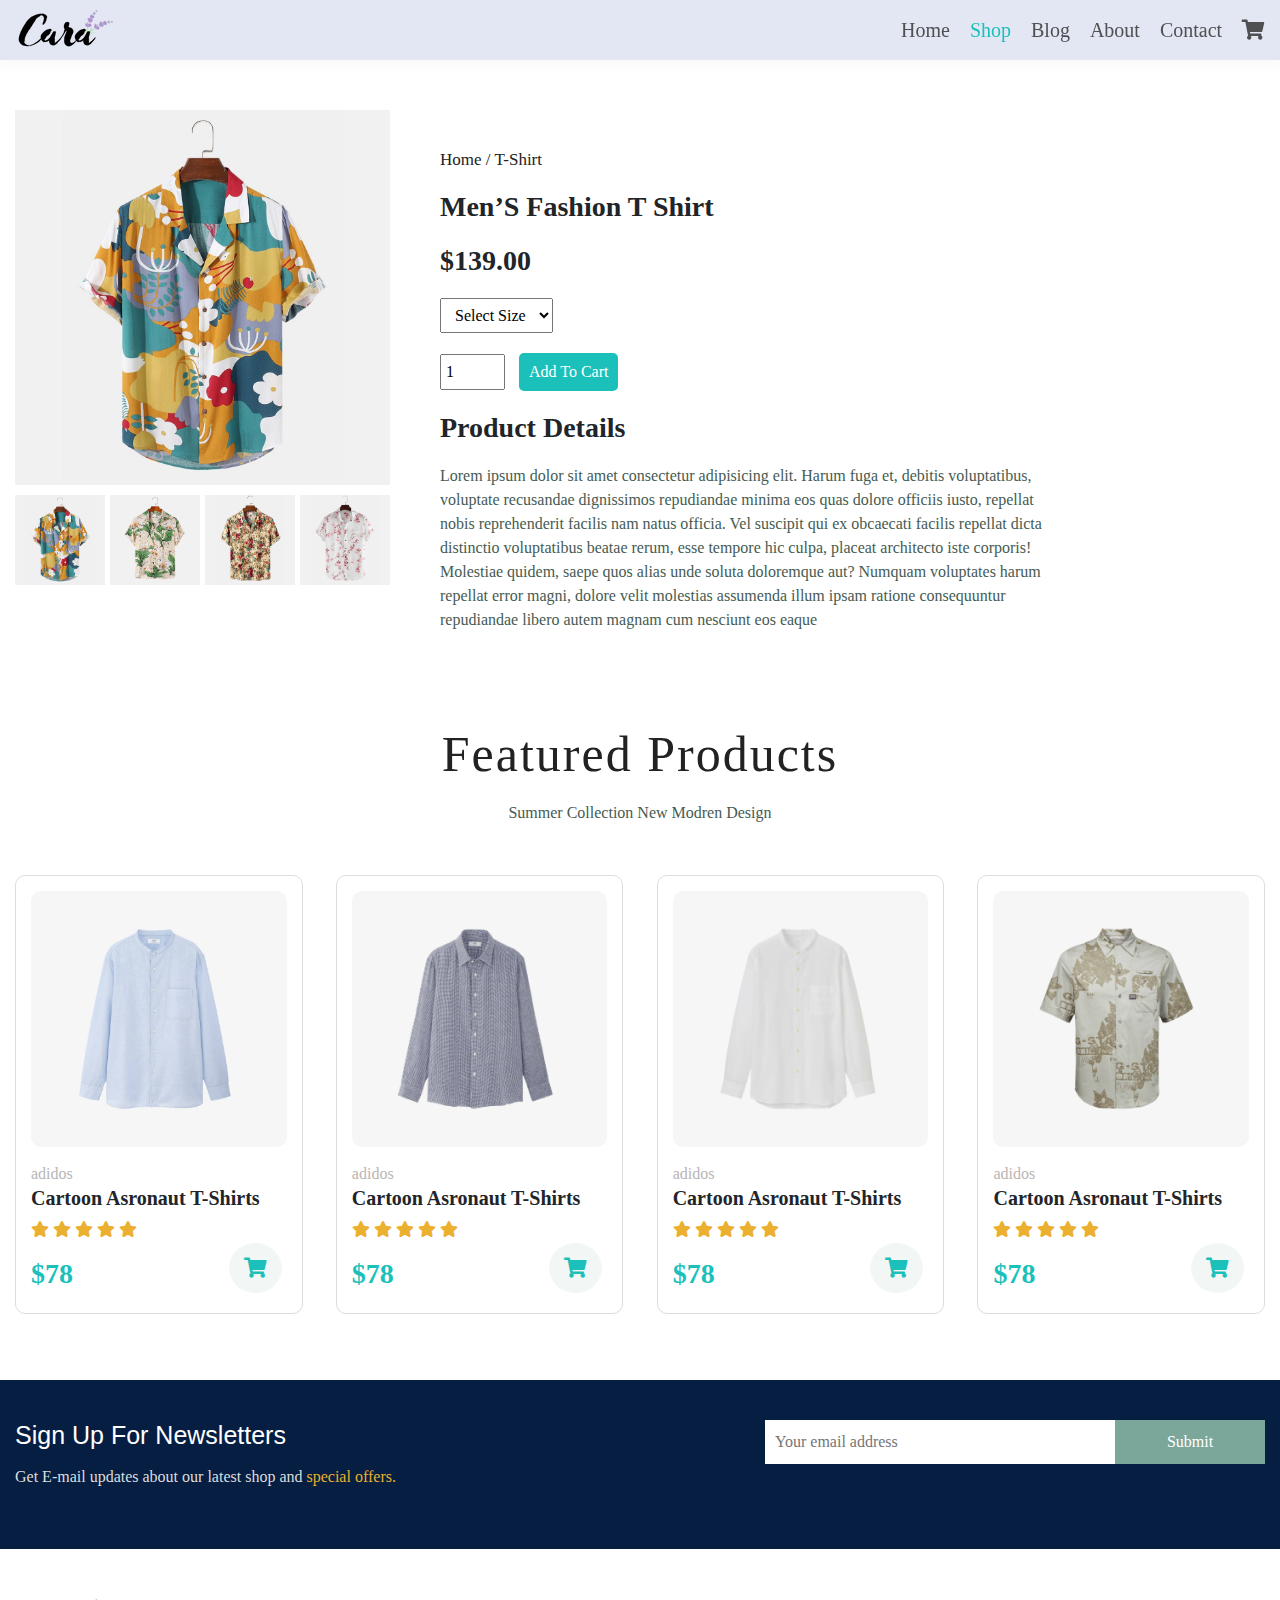
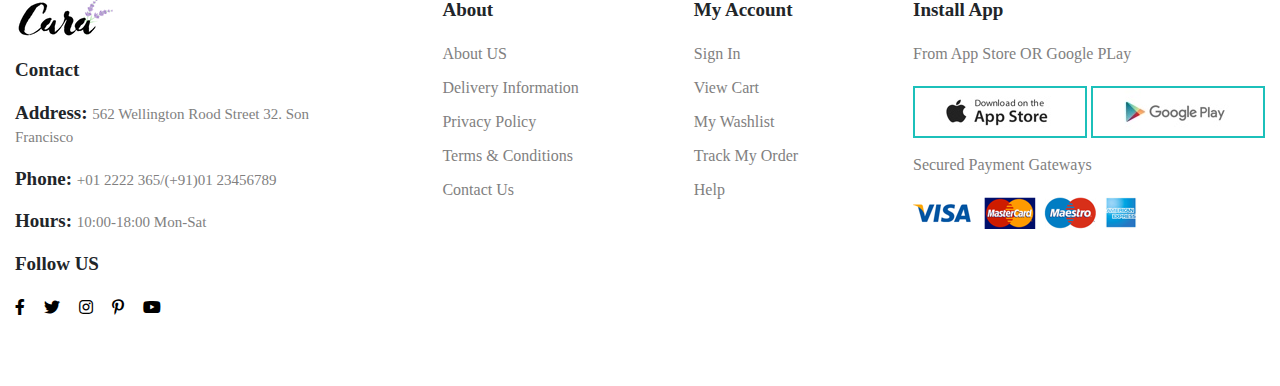
<file: sproduct.html>
<!DOCTYPE html>
<html>
<head>
	<meta charset="UTF-8">
	<meta name="viewport" content="width=device-width, initial-scale=1">
	<link href="css/all.min.css" rel="stylesheet" type="text/css">
	<link href="css/bootstrap.css" rel="stylesheet" type="text/css">
    <link href="css/animate.min.css" rel="stylesheet" type="text/css">
	<link href="css/style.css" rel="stylesheet" type="text/css">
	<title>Document</title>
	<!--[if lt IE 9]>
    <script src="/js/html5shiv.js"></script>
    <![endif]-->

</head>
<body>

	<nav>
		
		<div class="container">
			<div class="l-side">
				<a href="#"> <img src="images/logo.png" alt=""> </a>
				<div>
					<a href="cart.html"> <i class="fa-solid fa-cart-shopping"></i> </a>
				    <a href="#"> <i class="fa-solid fa-bars-staggered"></i> </a>
				</div>
			</div>
	
			<ul class="r-side">
				<li> <a href=""> <i class="fa-solid fa-close"></i> </a> </li>
				<li> <a href="index.html">Home</a> </li>
				<li> <a href="shop.html" class="nav_active">Shop</a> </li>
				<li> <a href="blog.html">Blog</a> </li>
				<li> <a href="about.html">About</a> </li>
				<li> <a href="contact.html">Contact</a> </li>
				<li> <a href="cart.html"> <i class="fa-solid fa-cart-shopping"></i> </a> </li>
			</ul>
		</div>

	</nav>

	<!------------------------------------------------------------------------>
	<!------------------------------------------------------------------------>

    <section class="productdetails">
        <div class="container">

            <figure>
                <div class="prod-main-img">
                    <img src="images/products/f1.jpg" alt="">
                </div>
                <div class="prod-small-imgs">
                    <div>
                        <img src="images/products/f1.jpg" alt="">
                    </div>
                    <div>
                        <img src="images/products/f2.jpg" alt="">
                    </div>
                    <div>
                        <img src="images/products/f3.jpg" alt="">
                    </div>
                    <div>
                        <img src="images/products/f4.jpg" alt="">
                    </div>
                </div>
            </figure>

            <article>
                <h4>Home / T-Shirt</h4>
                <h3>Men’S Fashion T Shirt</h3>
                <h3>$139.00</h3>
                <form action="" method="post">
                    <select name="size" id="">
                        <option value="-1" disabled selected>Select Size</option>
                        <option value="small">Small</option>
                        <option value="Medium">Medium</option>
                        <option value="Large">Large</option>
                        <option value="X-Large">X-Large</option>
                    </select>
                    <div>
                        <input type="number" min="1" max="50" value="1">
                        <a href="">Add To Cart</a>
                    </div>
                </form>
                <h3>Product Details</h3>
                <p>Lorem ipsum dolor sit amet consectetur adipisicing elit. Harum fuga et, debitis voluptatibus, voluptate recusandae dignissimos repudiandae minima eos quas dolore officiis iusto, repellat nobis reprehenderit facilis nam natus officia. Vel suscipit qui ex obcaecati facilis repellat dicta distinctio voluptatibus beatae rerum, esse tempore hic culpa, placeat architecto iste corporis! Molestiae quidem, saepe quos alias unde soluta doloremque aut? Numquam voluptates harum repellat error magni, dolore velit molestias assumenda illum ipsam ratione consequuntur repudiandae libero autem magnam cum nesciunt eos eaque</p>
            </article>
        </div>
    </section>

    <!------------------------------------------------------------------------>
	<!------------------------------------------------------------------------>

	<section class="sec2">
		<div class="container">

			<h1>Featured Products</h1>
			<p>Summer Collection New Modren Design</p>

			<article>

				<figure>
					<img src="images/products/n1.jpg" alt="">
					<div class="prod_info">
						<span>adidos</span>
						<h5>Cartoon Asronaut T-Shirts</h5>
						<div class="prod_stars">
							<i class="fa-solid fa-star"></i>
							<i class="fa-solid fa-star"></i>
							<i class="fa-solid fa-star"></i>
							<i class="fa-solid fa-star"></i>
							<i class="fa-solid fa-star"></i>
						</div>
						<h3>$78</h3>
					</div>
					<a href=""> <i class="fa-solid fa-shopping-cart"></i> </a>
				</figure>
				<figure>
					<img src="images/products/n2.jpg" alt="">
					<div class="prod_info">
						<span>adidos</span>
						<h5>Cartoon Asronaut T-Shirts</h5>
						<div class="prod_stars">
							<i class="fa-solid fa-star"></i>
							<i class="fa-solid fa-star"></i>
							<i class="fa-solid fa-star"></i>
							<i class="fa-solid fa-star"></i>
							<i class="fa-solid fa-star"></i>
						</div>
						<h3>$78</h3>
					</div>
					<a href=""> <i class="fa-solid fa-shopping-cart"></i> </a>
				</figure>
				<figure>
					<img src="images/products/n3.jpg" alt="">
					<div class="prod_info">
						<span>adidos</span>
						<h5>Cartoon Asronaut T-Shirts</h5>
						<div class="prod_stars">
							<i class="fa-solid fa-star"></i>
							<i class="fa-solid fa-star"></i>
							<i class="fa-solid fa-star"></i>
							<i class="fa-solid fa-star"></i>
							<i class="fa-solid fa-star"></i>
						</div>
						<h3>$78</h3>
					</div>
					<a href=""> <i class="fa-solid fa-shopping-cart"></i> </a>
				</figure>
				<figure>
					<img src="images/products/n4.jpg" alt="">
					<div class="prod_info">
						<span>adidos</span>
						<h5>Cartoon Asronaut T-Shirts</h5>
						<div class="prod_stars">
							<i class="fa-solid fa-star"></i>
							<i class="fa-solid fa-star"></i>
							<i class="fa-solid fa-star"></i>
							<i class="fa-solid fa-star"></i>
							<i class="fa-solid fa-star"></i>
						</div>
						<h3>$78</h3>
					</div>
					<a href=""> <i class="fa-solid fa-shopping-cart"></i> </a>
				</figure>

			</article>

		</div>

	</section>

	<!------------------------------------------------------------------------>
	<!------------------------------------------------------------------------>

	<section class="sec6">
		<div class="container">

			<article>
				<h4>Sign Up For Newsletters</h4>
				<p>Get E-mail updates about our latest shop and <span>special offers.</span></p>
			</article>

			<form action="" method="">
				<span>
					<input type="text" name="email" placeholder="Your email address"><input type="submit" name="submit">
				</span>
			</form>

		</div>
	</section>

	<!------------------------------------------------------------------------>
	<!------------------------------------------------------------------------>

	<footer>
		<div class="container">

			<figure>
				<img src="images/logo.png" alt="">
				<h5>Contact</h5>
				<div>
					<h5>Address: <span>562 Wellington Rood Street 32. Son Francisco</span> </h5>
					<h5>Phone: <span>+01 2222 365/(+91)01 23456789</span> </h5>
					<h5>Hours: <span>10:00-18:00 Mon-Sat</span> </h5>
				</div>
				<div>
					<h5>Follow US</h5>
					<ul>
						<li> <a href="#"> <i class="fa-brands fa-facebook-f"></i> </a> </li>
						<li> <a href="#"> <i class="fa-brands fa-twitter"></i> </a> </li>
						<li> <a href="#"> <i class="fa-brands fa-instagram"></i> </a> </li>
						<li> <a href="#"> <i class="fa-brands fa-pinterest-p"></i> </a> </li>
						<li> <a href="#"> <i class="fa-brands fa-youtube"></i> </a> </li>
					</ul>
				</div>
			</figure>

			<figure>
				<h5>About</h5>
				<ul>
					<li> <a href="#">About US</a> </li>
					<li> <a href="#">Delivery Information</a> </li>
					<li> <a href="#">Privacy Policy</a> </li>
					<li> <a href="#">Terms & Conditions</a> </li>
					<li> <a href="#">Contact Us</a> </li>
				</ul>
			</figure>

			<figure>
				<h5>My Account</h5>
				<ul>
					<li> <a href="#">Sign In</a> </li>
					<li> <a href="#">View Cart</a> </li>
					<li> <a href="#">My Washlist</a> </li>
					<li> <a href="#">Track My Order</a> </li>
					<li> <a href="#">Help</a> </li>
				</ul>
			</figure>

			<figure>
				<h5>Install App</h5>
				<p>From App Store OR Google PLay</p>
				<div class="app_install">
					<img src="images/pay/app.jpg" alt="">
					<img src="images/pay/play.jpg" alt="">
				</div>
				<p>Secured Payment Gateways</p>
				<div class="visa_pay">
					<img src="images/pay/pay.png" alt="">
				</div>
			</figure>

		</div>
	</footer>





	<script src="js/jquery-3.6.0.js"></script>
	<script src="js/bootstrap.bundle.js"></script>
    <script src="js/wow.min.js"></script>
              <script>
              new WOW().init();
              </script>
	<script src="js/main.js"></script>
    
</body>
</html>
</file>
<file: css/style.css>
/* Extra small devices (portrait phones, less than 576px)
No media query since this is the default if you use "mobile first" */
/* Small devices (landscape phones, 576px and up) */

*
{
    margin: 0;
    padding: 0;
    box-sizing: border-box;
    font-family: spartan;
}
h1
{
    font-size: 50px;
    line-height: 64px;
    color: #222;
}
h2
{
    font-size: 46px;
    line-height: 54px;
    color: #222;
}
h4
{
    font-size: 17px;
    color: #222;
}
h6
{
    font-size: 12px;
    font-weight: 700;
}
p
{
    font-size: 16px;
    margin: 15px 0 20px 0;
    color: #465b52;
}
/* .sec-p1
{
    padding: 40px 80px;
} */
/* .sec-m1
{
    margin: 40px 0;
} */
/******************************************************************/
nav
{
    background-color: #E3E6F3;
    padding: 10px 0;
    position: sticky;
    top: 0;
    box-shadow: 0 5px 15px rgba(0, 0, 0, .03);
    z-index: 100;
}
nav .l-side
{
    display: flex;
    justify-content: space-between;
    align-items: center;
}
nav .l-side i
{
    color: #000;
    font-size: 23px;
    margin-left: 20px;
    transition: .3s;
}
nav .l-side i:hover
{
    color: #1cc0ba;
}
nav .r-side
{
    position: fixed;
    top: 0;
    transform: translate(100%,0);
    width: 100%;
    height: 100vh;
    list-style: none;
    background-color: #E3E6F3;
    padding: 40px ;
    transition: transform .5s;
    z-index: 200;
}
.hs
{
    transform: translate(40%,0) !important;
}
.iconhs
{
    display: none;
}
nav .r-side li
{
    margin-bottom: 20px;
    font-size: 20px;
}
nav .r-side li .fa-close
{
    font-size: 25px;
}
nav .r-side li a
{
    color:#4f5052;
    text-decoration: none;
}
nav .r-side li a:hover
{
    color: #1cc0ba;
}
.nav_active
{
    color: #1cc0ba !important;
}
/********************************************************************************/

header
{
    background-image: url('../images/hero4.png');
    background-repeat: no-repeat;
    background-position: center center;
    background-size: cover;
    width: 100%;
    height: 100vh;
}
header article
{
    transform: translate(0,50%);
}
header article h4
{
    letter-spacing: 2px;
    font-weight: 700;
}
header article h1
{
    font-weight: 700;
}
header article h1:nth-of-type(2)
{
    color: #1cc0ba;
}
header article a
{
    text-decoration: none !important;
    border: 2px solid #1cc0ba;
    background-color: transparent;
    padding: 10px 25px;
    display: inline-block;
    margin-top: 25px;
    font-size: 20px;
    color: #222;
    transition: .3s;
}
header article a:hover
{
    background-color: #1cc0ba;
    color: #fff;
}

/*******************************************************************/
.sec1
{
    margin-top: 50px;
}
.sec1 .container
{
    display: flex;
    flex-direction: column;
    align-items: center;
    justify-content: center;
}
.sec1 article
{
    border: 1px solid #DDD;
    box-shadow: 5px 5px 20px 6px rgba(0, 0, 0, .03);
    padding: 20px ;
    width: 180px;
    text-align: center;
    margin-top: 20px;
}
.sec1 article h4
{
    margin-top: 15px;
    padding: 5px;
    border-radius: 5px;
}
.sec1 article:first-of-type h4
{
    background-color: #FFDCE4;
}
.sec1 article:nth-of-type(2) h4
{
    background-color: #C7E5C1;
}
.sec1 article:nth-of-type(3) h4
{
    background-color: #C3EBFB;
}
.sec1 article:nth-of-type(4) h4
{
    background-color: #CCD4FC;
}
.sec1 article:nth-of-type(5) h4
{
    background-color: #F9DCF2;
}
.sec1 article:nth-of-type(6) h4
{
    background-color: #FEDCF7;
}
/**************************************************************************/

.sec2
{
    margin-top: 70px;
    text-align: center;
}
.sec2 h1
{
    letter-spacing: 2px;
}
.sec2 article
{
    display: flex;
    flex-direction: column;
    align-items: center;
}
.sec2 article figure
{
    border: 1px solid #DDd;
    padding: 15px;
    border-radius: 10px;
    width: 300px;
    position: relative;
    margin-top: 30px;
    transition: box-shadow .5s;
    cursor: pointer;
}
.sec2 article figure:hover
{
    box-shadow: 5px 5px 10px 10px rgba(0, 0, 0, .1)
}
.sec2 article figure img
{
    width: 100%;
    border-radius: 10px;
}
.sec2 article figure .prod_info
{
    text-align: left;
    margin-top: 15px;
}
.sec2 article figure .prod_info span
{
    color: rgb(185, 181, 181);
}
.sec2 article figure .prod_info h5
{
    font-weight: 600;
}
.sec2 article figure .prod_info .prod_stars i
{
    color: #EBB030 ;
}
.sec2 article figure .prod_info h3
{
    color: #1cc0ba;
    font-weight: 600;
    margin-top: 15px;
}
.sec2 article figure .fa-shopping-cart
{
    color: #1cc0ba;
    font-size: 20px;
    padding: 5px;
}
.sec2 article figure>a
{
    position: absolute;
    bottom: 20px;
    right: 20px;
    background-color: RGB(123,166,154,.1);
    padding: 10px ;
    border-radius: 50%;
    text-align: center;
}

/*************************************************************************/
.sec3
{
    background-image: url('../images/banner/b2.jpg');
    background-repeat: no-repeat;
    background-size: cover;
    background-position: center center;
    text-align: center;
    padding: 50px;
}
.sec3 article h4 ,
.sec3 article h2
{
    color: #FFF;
}
.sec3 article h2 span
{
    color: #C34751;
}
.sec3 article a
{
    background-color: #FFF;
    padding: 10px 30px;
    color: #000;
    display: inline-block;
    margin-top: 20px;
    text-decoration: none;
    border: 2px solid #FFF;
    transition: .5s;
}
.sec3 article a:hover
{
    background-color: transparent;
    border: 2px solid #FFF;
    color: #FFF;
}
/**************************************************************************/
.sec4 .container
{
    display: flex;
    flex-direction: column;
    align-items: center;
}
.sec4 figure:first-of-type
{
    background-image: url('../images/banner/b17.jpg');
    background-repeat: no-repeat;
    background-position: center center;
    background-size: cover;
    padding: 50px 20px;
    width: 100%; 

}
.sec4 figure:last-of-type
{
    background-image: url('../images/banner/b10.jpg');
    background-repeat: no-repeat;
    background-position: center center;
    background-size: cover;
    padding: 50px 20px;
    width: 100%; 

}
.sec4 figure h4
{
    color: #FFF;
    letter-spacing: 2px;
}
.sec4 figure h2
{
    color: #FFF;
    font-weight: 600;
}
.sec4 figure p
{
    color: #FFF;
}
.sec4 figure a
{
    background-color: transparent;
    color: #FFF;
    border: 2px solid #FFF;
    padding: 10px 30px;
    display: inline-block;
    font-size: 18px;
    text-decoration: none;
    transition: .3s;
}
.sec4 figure a:hover
{
    background-color: #1cc0ba;
    border: 2px solid #1cc0ba;
}
/**************************************************************************/
.sec5
{
    margin-top: 50px;
}
.sec5 figure
{
    background-size: cover;
    background-position: center center;
    background-repeat: no-repeat; 
    padding: 70px 30px;
    width: 100%;
}
.sec5 figure:first-of-type
{
    background-image: url('../images/banner/b7.jpg') ;
}
.sec5 figure:nth-of-type(2)
{
    background-image: url('../images/banner/b4.jpg') ;
}
.sec5 figure:nth-of-type(3)
{
    background-image: url('../images/banner/b18.jpg') ;
}
.sec5 figure h4
{
    color: #FFF;
    font-size:23px;
    font-weight: 700;
    font-family: Verdana, Tahoma, sans-serif;
}
.sec5 figure p
{
    color: #C34751;
    font-weight: 900;
}
/**************************************************************************/

.sec6
{
    background-color: #051E41 ;
    padding: 40px 0;
    margin-top: 50px;
}
.sec6 article h4
{
    color: #FFF;
    font-family: Verdana, Tahoma, sans-serif;
    font-size: 25px;
}
.sec6 article p
{
    color: #DDD;
}
.sec6 article span
{
    color: #EBB030;
}
.sec6 form
{
    margin-top: 50px;
}
.sec6 form span input
{
    margin: 0;
    padding: 10px 10px;
    outline: none;
    border: none;
}
.sec6 form span input[type='submit']
{
    background-color:#7BA69A ;
    color: #FFF;
}
/**************************************************************************/

footer
{
    padding: 50px 0;
}
footer figure
{
    margin-bottom: 50px;
}
footer figure:first-of-type img
{
    margin-bottom: 20px;
}
footer figure h5
{
    font-size: 19px;
    font-weight: bold;
    margin-bottom: 20px;
}
footer figure:first-of-type h5 span
{
    font-weight: lighter;
    color: rgb(129, 127, 127);
    font-size: 15px;
}
footer figure:first-of-type ul
{
    list-style: none;
}
footer figure:first-of-type ul li
{
    display: inline-block;
    margin-right: 15px;
}
footer figure:first-of-type ul li a i
{
    color: #000;
}

footer figure:nth-of-type(2) ul,
footer figure:nth-of-type(3) ul
{
    list-style: none;
} 
footer figure:nth-of-type(2) ul li,
footer figure:nth-of-type(3) ul li
{
    margin-bottom: 10px;
}
footer figure:nth-of-type(2) ul a,
footer figure:nth-of-type(3) ul a
{
    color: rgb(129, 127, 127);
    text-decoration: none;
}
footer figure:last-of-type p
{
    color: rgb(129, 127, 127);
}
footer figure:last-of-type .app_install img
{
    border: 2px solid #1cc0ba;
    cursor: pointer;
}

/***************************SHOP PAGE ************************************/
/***************************SHOP PAGE ************************************/
.shop_header
{
    background-image: url('../images/banner/b1.jpg');
    background-size: cover;
    background-position: center center;
    background-repeat: no-repeat;
    height: 40vh;
    padding: 30px;
}
.shop_header .container
{
    display: flex;
    justify-content: center;
    flex-direction: column;
    text-align: center;
}
.shop_header article h1,
.shop_header article p
{
    color: #FFF;
    letter-spacing: 2px;
}

.pagemovtion
{
    text-align: center;
    margin-top: 30px;
}
.pagemovtion article a
{
    background-color: #1cc0ba;
    color: #FFF;
    padding: 10px 15px;
    font-size: 20px;
    margin-right: 10px;
    text-decoration: none;
}

/***************************Product Details PAGE ************************************/
/***************************Product Details PAGE ************************************/
.productdetails
{
    margin-top: 50px;
}
.productdetails figure img
{
    width: 100%;
}
.productdetails figure .prod-small-imgs
{
    display: flex;
    justify-content: space-between;
    margin-top: 10px;
}
.productdetails figure .prod-small-imgs div
{
    flex-basis: 24%;
}
.productdetails article
{
    margin-top: 40px;
}
.productdetails article h3
{
    font-weight: 700;
    margin-bottom: 20px;
    margin-top: 20px;
}
.productdetails article form 
{
    margin-bottom: 20px;
}
.productdetails article form select
{
    padding: 7px 10px;
    outline: none;
    margin-bottom: 20px;
}
.productdetails article form div input
{
    padding: 4px;
    outline: none;
}
.productdetails article form div a
{
    background-color: #1cc0ba;
    color: #FFF;
    padding: 7px 10px;
    border-radius: 5px;
    margin-left: 10px;
    display: inline-block;
    text-decoration: none;
}
/***************************Blog PAGE ************************************/
/***************************Blog PAGE ************************************/
.blog_header
{
    background-image: url('../images/banner/b19.jpg');
    background-size: cover;
    background-repeat: no-repeat;
    height: 40vh;
    padding: 30px;
}
.blog_header .container
{
    display: flex;
    justify-content: center;
    flex-direction: column;
    text-align: center;
}
.blog_header article h1,
.blog_header article p
{
    color: #FFF;
    letter-spacing: 2px;
}

.blogs 
{
    margin: 70px 0 ;
}
.blogs .blog figure
{
    width: 100%;
}

.blogs .blog figure img
{
    width: 100%;
    height: 300px;
    object-fit: cover;
}
.blogs .blog figure p
{
    font-size: 50px;
    color: #CECECE;
    margin-bottom: -30px;
    font-weight: 700;
}

.blogs .blog article h3
{
    font-size: 23px;
    font-weight: 700;
}
.blogs .blog article a
{
    color: #000;
    font-weight: 700;
    text-decoration: none;
}
.blogs .blog article a:hover
{
    color: #1cc0ba;
}

/***************************about PAGE ************************************/
/***************************about PAGE ************************************/
.about_header
{
    background-image: url('../images/about/banner.png');
    background-size: cover;
    background-position: center center;
    background-repeat: no-repeat;
    height: 40vh;
    padding: 30px;
}
.about_header .container
{
    display: flex;
    justify-content: center;
    flex-direction: column;
    text-align: center;
}
.about_header article h1,
.about_header article p
{
    color: #FFF;
    letter-spacing: 2px;
}

.who_we_are
{
    margin: 70px 0;
}
.who_we_are img
{
    width: 100%;
}


.downapp
{
    text-align: center;
}
.downapp video
{
    width: 100%;
    border-radius: 10px;
}


.mapp
{
    margin: 70px 0;
}
.mapp article span
{
    color: #9ea2a0;
}
.mapp article h5,
.mapp article h3
{
    font-weight: 700;
    margin: 20px 0;
}
.mapp article .contct i
{
    margin-right: 15px;
    color: #1cc0ba;
}
.mapp figure iframe
{
    width: 100%;
}


.contctform article span
{
    color: #CECECE;
}
.contctform article h3
{
    font-weight: 700;
}
.contctform article form
{
    display: flex;
    flex-direction: column;
}
.contctform article form input:not(.contctform article form input[type="submit"]),
.contctform article form textarea
{
    margin-bottom: 20px;
    padding:7px  10px ;
    resize: none;
    outline: none;
}
.contctform article form input[type="submit"]
{
    width: 100px;
    padding: 10px 0;
    font-size: 18px;
    letter-spacing: 1px;
    background-color: #1cc0ba;
    color: #fff;
    outline: none;
    border: none;
}
.contctform figure
{
    margin-top: 50px;
}
.contctform figure .contctpeople
{
    display: flex;
    justify-content: flex-start;
    margin-bottom: 20px;
}
.contctform figure .contctpeople div:first-of-type
{
    margin-right: 20px;
}
.contctform figure .contctpeople div:last-of-type p
{
    line-height: .1;
}


/***************************cart PAGE ************************************/
/***************************cart PAGE ************************************/

.cart
{
    margin: 70px 0;
    overflow-x: auto;

}
.cart table
{
    width: 100%;
    text-align: center;
}
.cart table thead tr th,
.cart table tbody tr td
{
    padding-right: 50px;
}

.cart table tbody td img
{
    width: 70px;
}
.cart thead tr
{
    border-top: 1px solid #DDD;
    border-bottom: 1px solid #DDD;
}
.cart thead tr th
{   
    padding: 15px 0;
}
.cart tbody tr td
{
    padding-top: 20px;
}
.cart tbody tr td input
{
    width: 50px;
    padding: 7px 5px;
}

.cart-add 
{
    margin: 70px 0;
}
.cart-add article h4,
.cart-add figure h4
{
    font-size: 20px;
    font-weight: 700;
}
.cart-add article form input[type="text"]
{
    padding: 7px;
    width: 70%;
    outline: none;
}
.cart-add article form input[type="submit"]
{
    padding: 10px 15px;
    background-color: #1cc0ba;
    color: #FFF;
    outline: none;
    border: none;
}

.cart-add figure
{
    margin-top: 50px;
    border: 2px solid #DDD;
    padding: 20px;
}
.cart-add figure table 
{
    width: 100%;
    margin: 30px 0;
}
.cart-add figure table tr td
{
    padding: 10px;  
}
.cart-add figure a
{
    text-decoration: none;
    background-color: #1cc0ba;
    color: #fff;
    padding: 10px 10px;
}
/**************************************************************************/
/**************************************************************************/
/**************************************************************************/
/**************************************************************************/
@media (min-width: 576px) {

}
/* Medium devices (tablets, 768px and up) */
@media (min-width: 768px) {

    .sec1 .container
    {
        display: flex;
        flex-direction: row;
        align-items: center;
        justify-content: center;
        flex-wrap: wrap;
    }
    .sec1 article
    {
        width: 48%;
        margin-right: 10px;
    }
    .sec1 article h4
    {
        margin-top: 15px;
    }

    .sec2 article
    {
        display: flex;
        flex-direction: row;
        align-items: center;
        flex-wrap: wrap;
        justify-content: space-between;
    }
    .sec2 article figure
    {
        width: 48%;
    }

    /***********blog page****************/
    .blogs .blog
    {
        display: flex;
        justify-content: space-between;
        align-items: center;
    }
    .blogs .blog article
    {
        width: 49%;
    }
    .blogs .blog figure
    {
        width: 49%;
    } 
    .blogs .blog figure img
    {
        width: 100%;
        height: 300px;
        object-fit: cover;
    }

    

}
/* Large devices (desktops, 992px and up) */
@media (min-width: 992px) {

    nav .l-side>div a
    {
        display: none;
    }

    nav .container
    {
        display: flex;
        justify-content: space-between;
    }
    nav .r-side .fa-close
    {
        display: none;
    }
    nav .r-side
    {
        position: static;
        transform: translate(0,0);
        width: 0;
        height: 0;
        list-style: none;
        padding: 5px 384px 0 0 ;
        transition: 0s;
        z-index: 0;
        display: flex;
        justify-content: space-between;
        
    }
    nav .r-side li:not(nav .r-side li:last-of-type)
    {
        margin-right: 20px;
    }

    .sec1 article
    {
        width: 32%;
    }
    .sec2 article figure
    {
        width: 23%;
    }
    .sec4 .container
    {
        display: flex;
        justify-content: space-between;
        flex-direction: row;align-items: flex-start;
    }
    .sec4 figure 
    {
        width: 49%;
        margin-right: 15px;
    }
    .sec5 .container
    {
        display: flex;
        justify-content: space-between;
    }
    .sec5 figure
    {
        width: 32%;
    }
    .sec6 .container
    {
        display: flex;
        justify-content: space-between;
    }
    .sec6 article
    {
        width: 60%;
    }
    .sec6 form
    {
        margin: 0;
        width: 40%;
    }
    .sec6 form input[type='text']
    {
        width: 70%;
    }
    .sec6 form input[type='submit']
    {
        width: 30%;
    }
    footer .container
    {
        display: flex;
        justify-content: space-between;
    }
    footer figure:first-of-type
    {
        width: 25%;
        margin-bottom: 0;
    }

    /**********Product details page************/
    .productdetails .container
    {
        display: flex;
        justify-content: flex-start;
    }
    .productdetails figure
    {
        margin-right: 50px;
        width: 30%;
    }

    .productdetails article
    {
        width: 50%;
    }

    /**********about page************/

    .who_we_are .container
    {
        display: flex;
        justify-content: space-between;
    }
    .who_we_are figure,
    .who_we_are article
    {
        width: 49%;
    }
    .downapp video
    {
        width: 70%;
    }
    .mapp .container
    {
        display: flex;
        justify-content: space-between;
    }
    .mapp figure
    {
        width: 57%;
    }
    .mapp article
    {
        width: 40%;
    }

    .contctform .container
    {
        display: flex;
        justify-content: space-between;
    }
    .contctform figure
    {
        width: 36%;
        margin:0
    }

    .contctform article
    {
        width: 59%
    }

    /**********cart page************/

    .cart-add .container
    {
        display: flex;
        justify-content: space-between;
    }
    .cart-add figure,
    .cart-add article
    {
        width: 49%;
        margin: 0;
    }





 
  
    
    
    


    
}
/* Extra large devices (large desktops, 1200px and up) */
@media (min-width: 1200px) {

    .sec1 article
    {
        width: 15%;
    }

    .blogs .container
    {
        max-width: 1100px;
    }
    .downapp video
    {
        width: 50%;
    }
}
</file>
